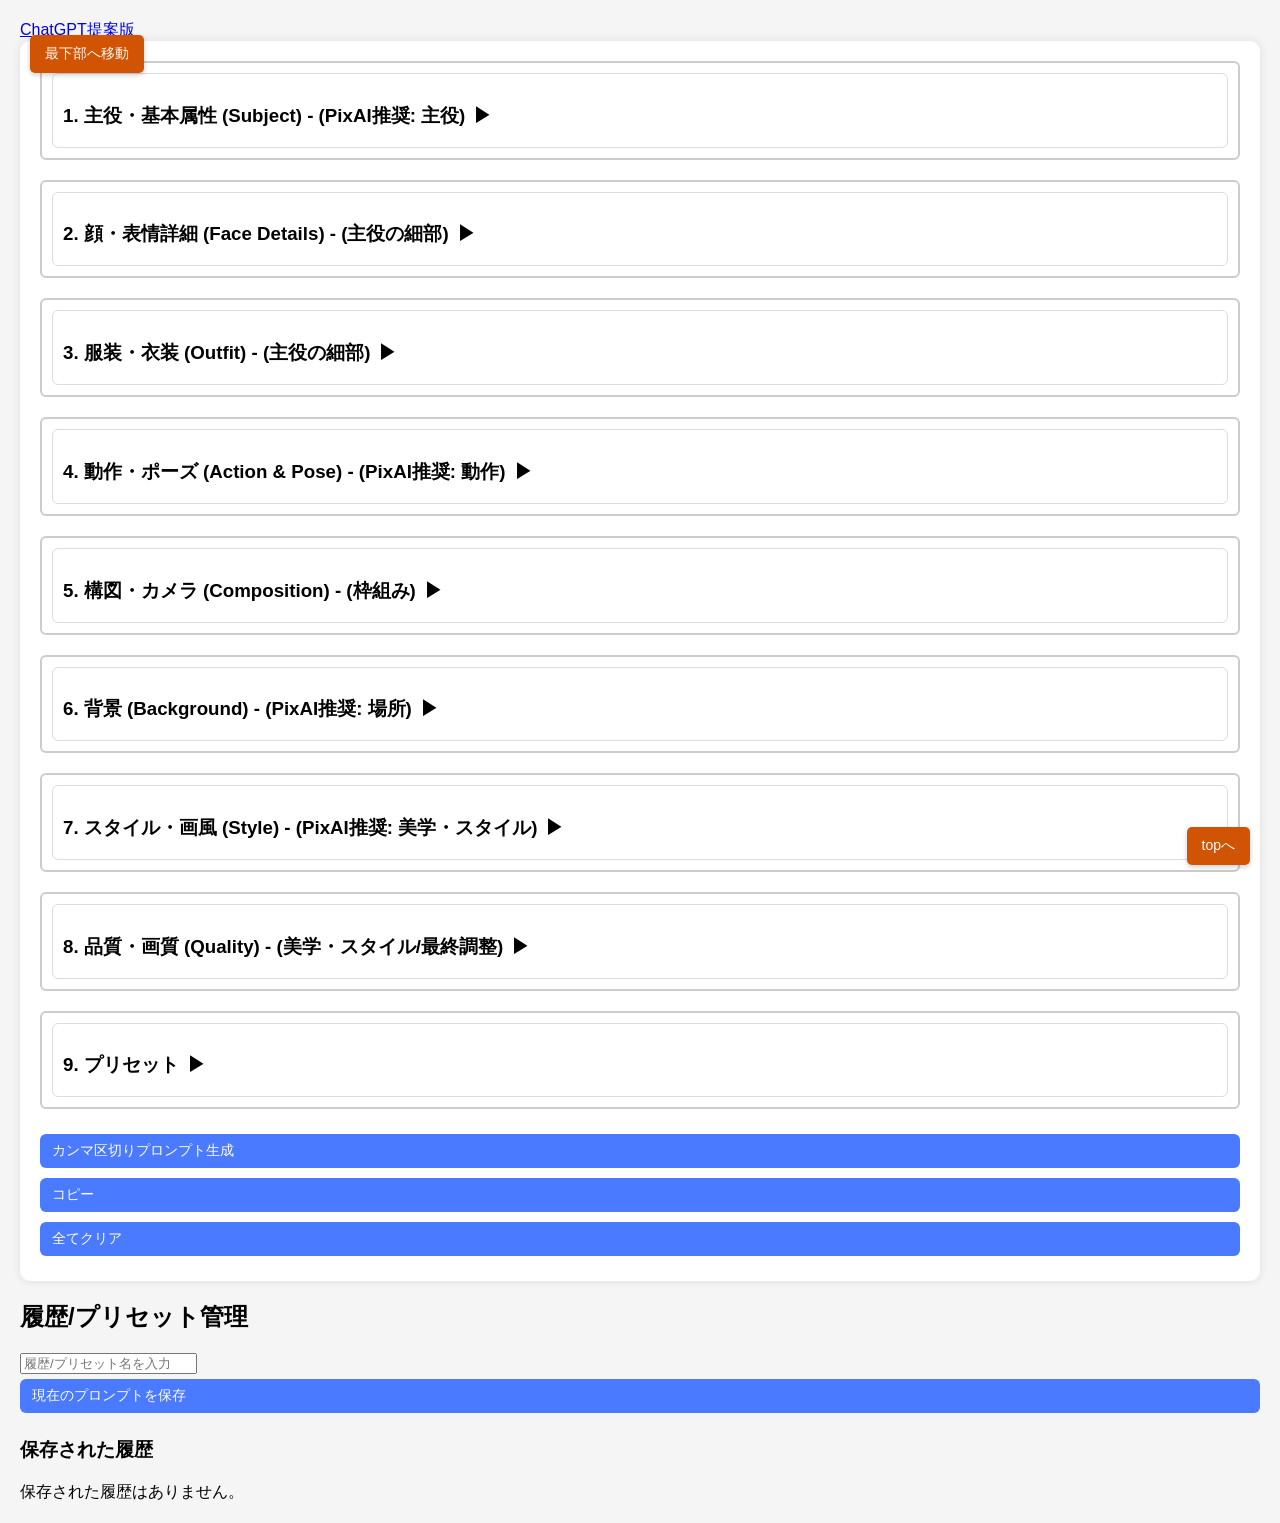
<file: index.html>
<!DOCTYPE html>
<html lang="ja">
  <head>
    <meta charset="UTF-8" />
    <meta name="viewport" content="width=device-width, initial-scale=1.0" />
    <title>PixAI Prompt Generator</title>
    <link rel="stylesheet" href="css/style.css" />
  </head>
  <body>
    <a href="./index.html">ChatGPT提案版</a>
    <button id="goToBottomBtn" class="go-to-bottom" title="最下部へ移動">
      最下部へ移動
    </button>
    <div class="container">
      <!-- JSONから自動生成されるサブグループ -->
      <div id="ui-root"></div>

      <!-- 操作ボタン -->
      <!-- プリセット保存・読み込み -->

      <button id="generate">カンマ区切りプロンプト生成</button>
      <button id="copy">コピー</button>
      <button id="clearAll">全てクリア</button>
      <div class="output" id="output"></div>
    </div>
    <!-- 履歴/プリセット管理セクション (preset.jsが依存する要素) -->
    <div>
      <h2>履歴/プリセット管理</h2>

      <!-- プリセット保存 -->
      <div>
        <!-- ID: presetName (必須) -->
        <input
          type="text"
          id="presetName"
          placeholder="履歴/プリセット名を入力"
        />
        <!-- ID: savePresetBtn (必須) -->
        <button id="savePresetBtn">現在のプロンプトを保存</button>
      </div>

      <!-- 履歴リスト -->
      <h3>保存された履歴</h3>
      <!-- ID: historyListContainer (必須) -->
      <div id="historyListContainer">
        <!-- 履歴アイテムはJSによってここにレンダリングされます -->
        <p>読み込み中...</p>
      </div>
    </div>
    <button id="backToTopBtn" class="back-to-top" title="トップへ戻る">
      topへ
    </button>
    <p></p>
    <script type="module" src="js/script_hookup.js"></script>
    <script type="module" src="js/back_to_top.js"></script>
    <script type="module" src="js/go_to_bottom.js"></script>
  </body>
</html>
</file>
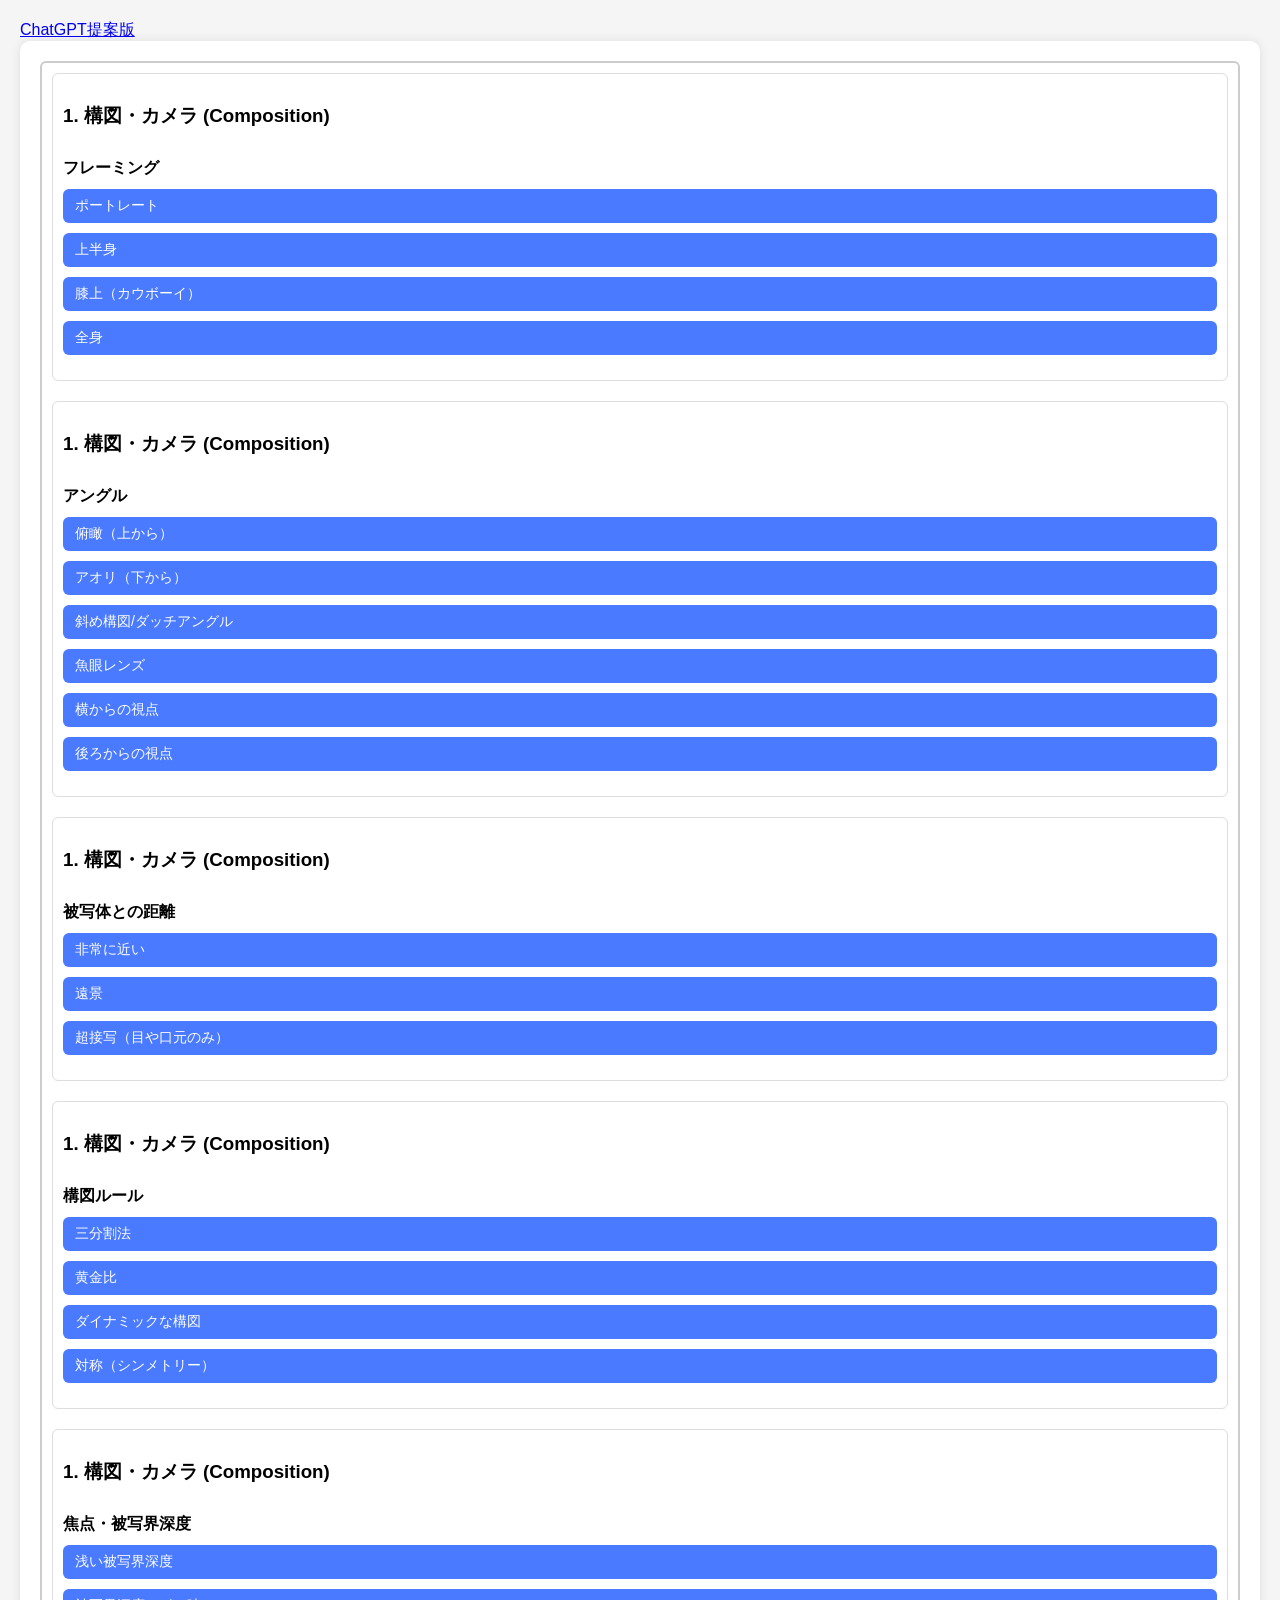
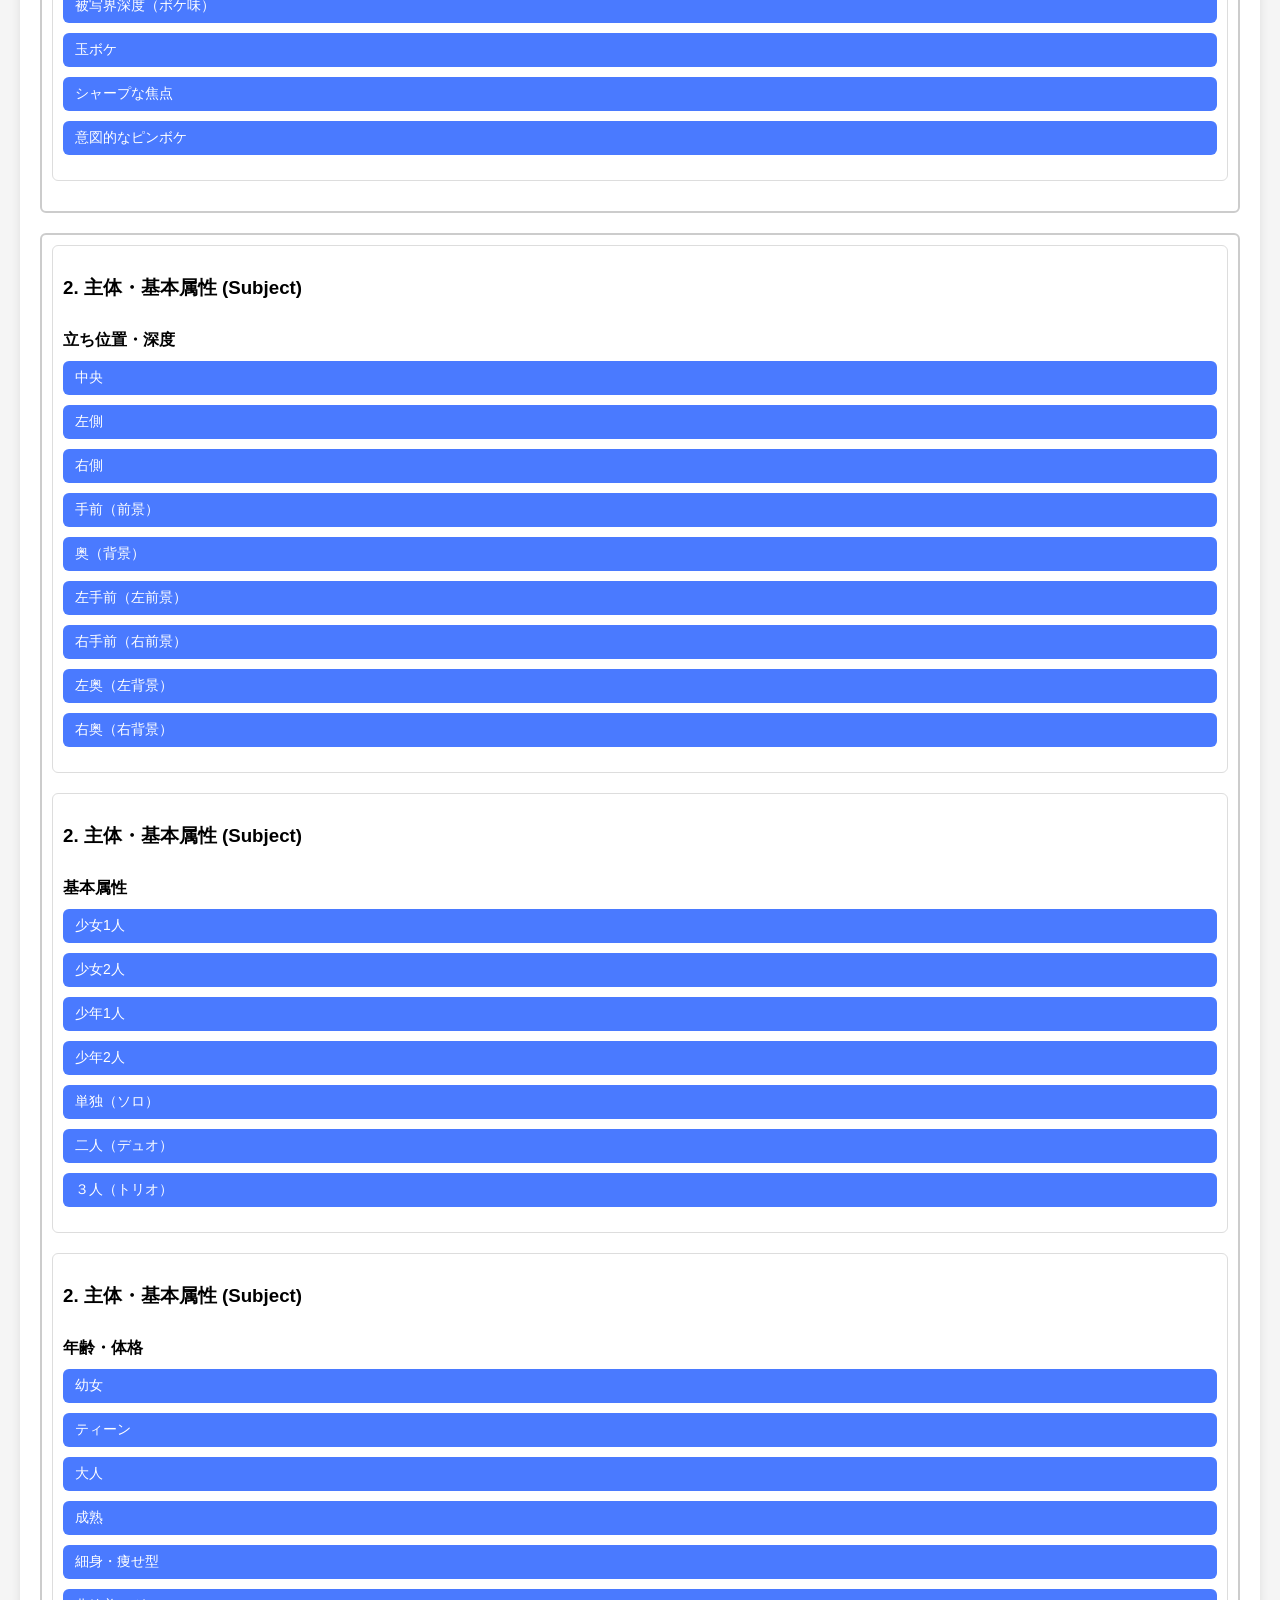
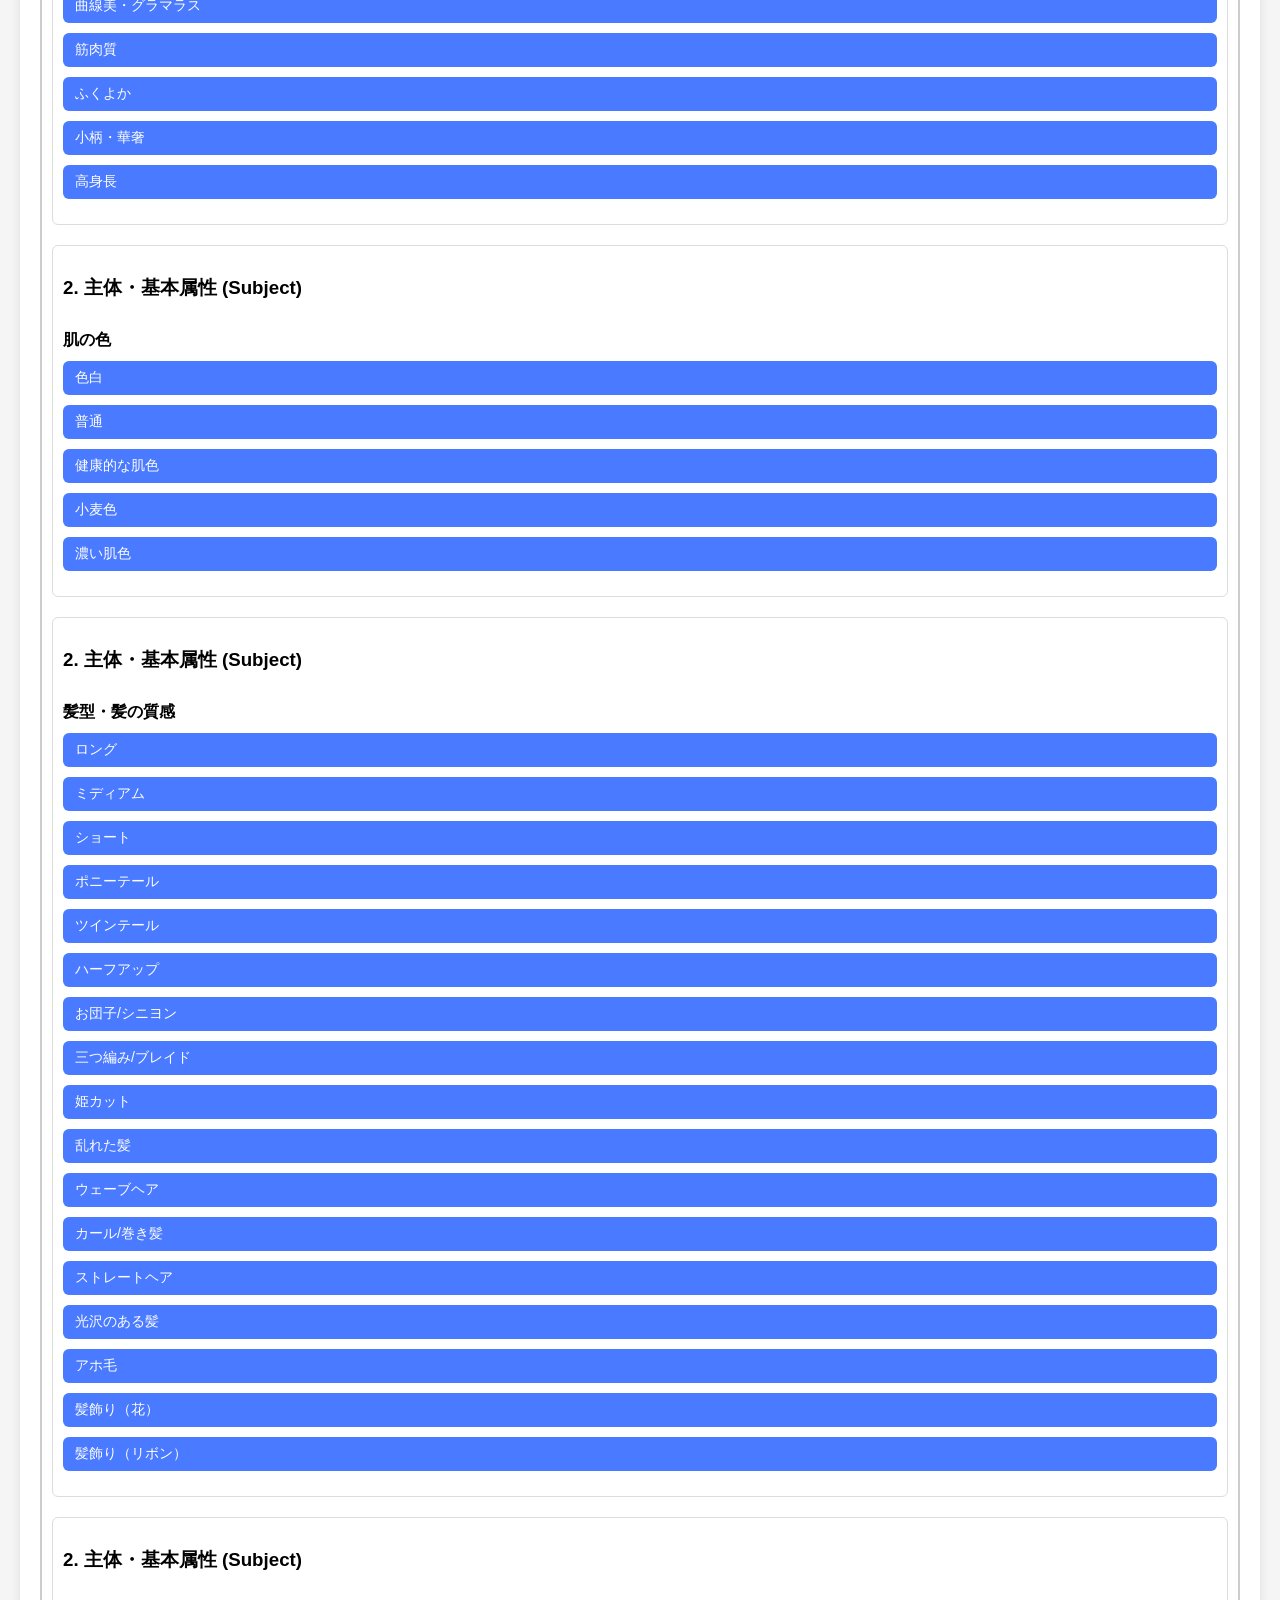
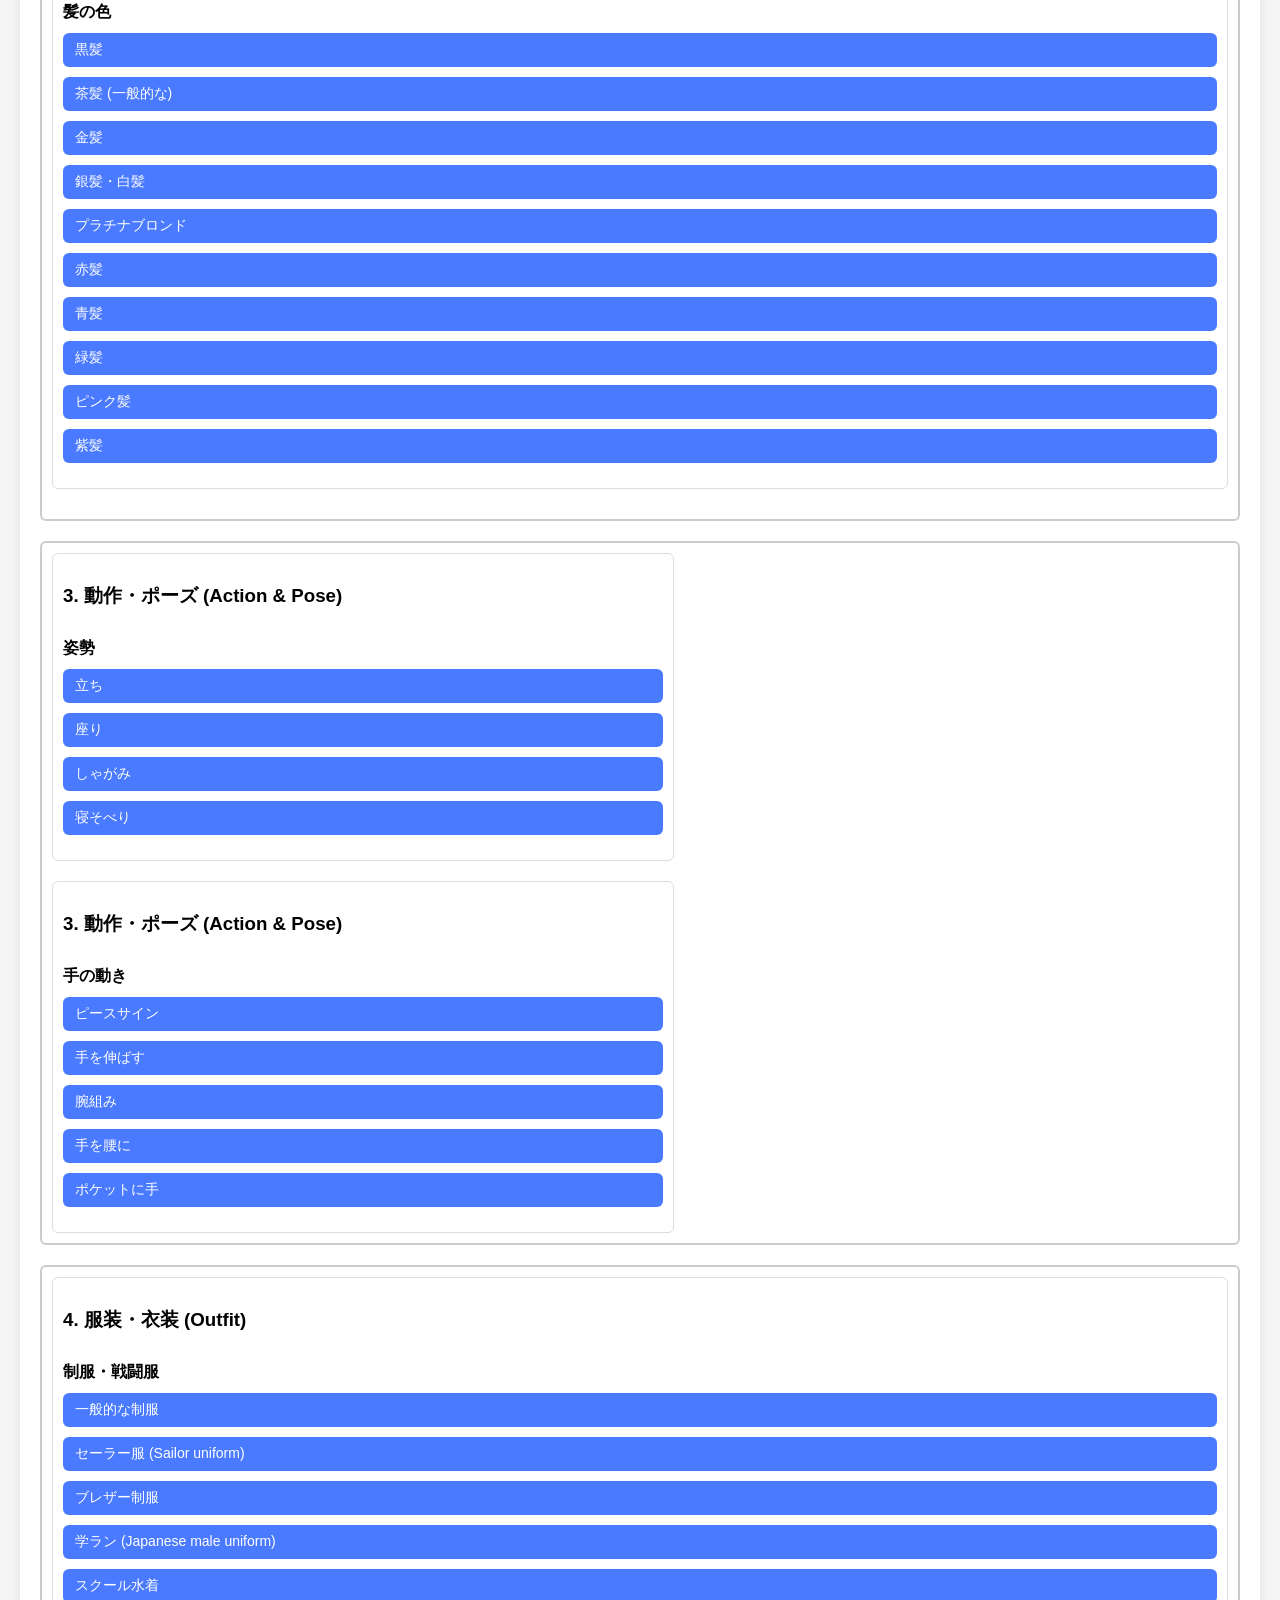
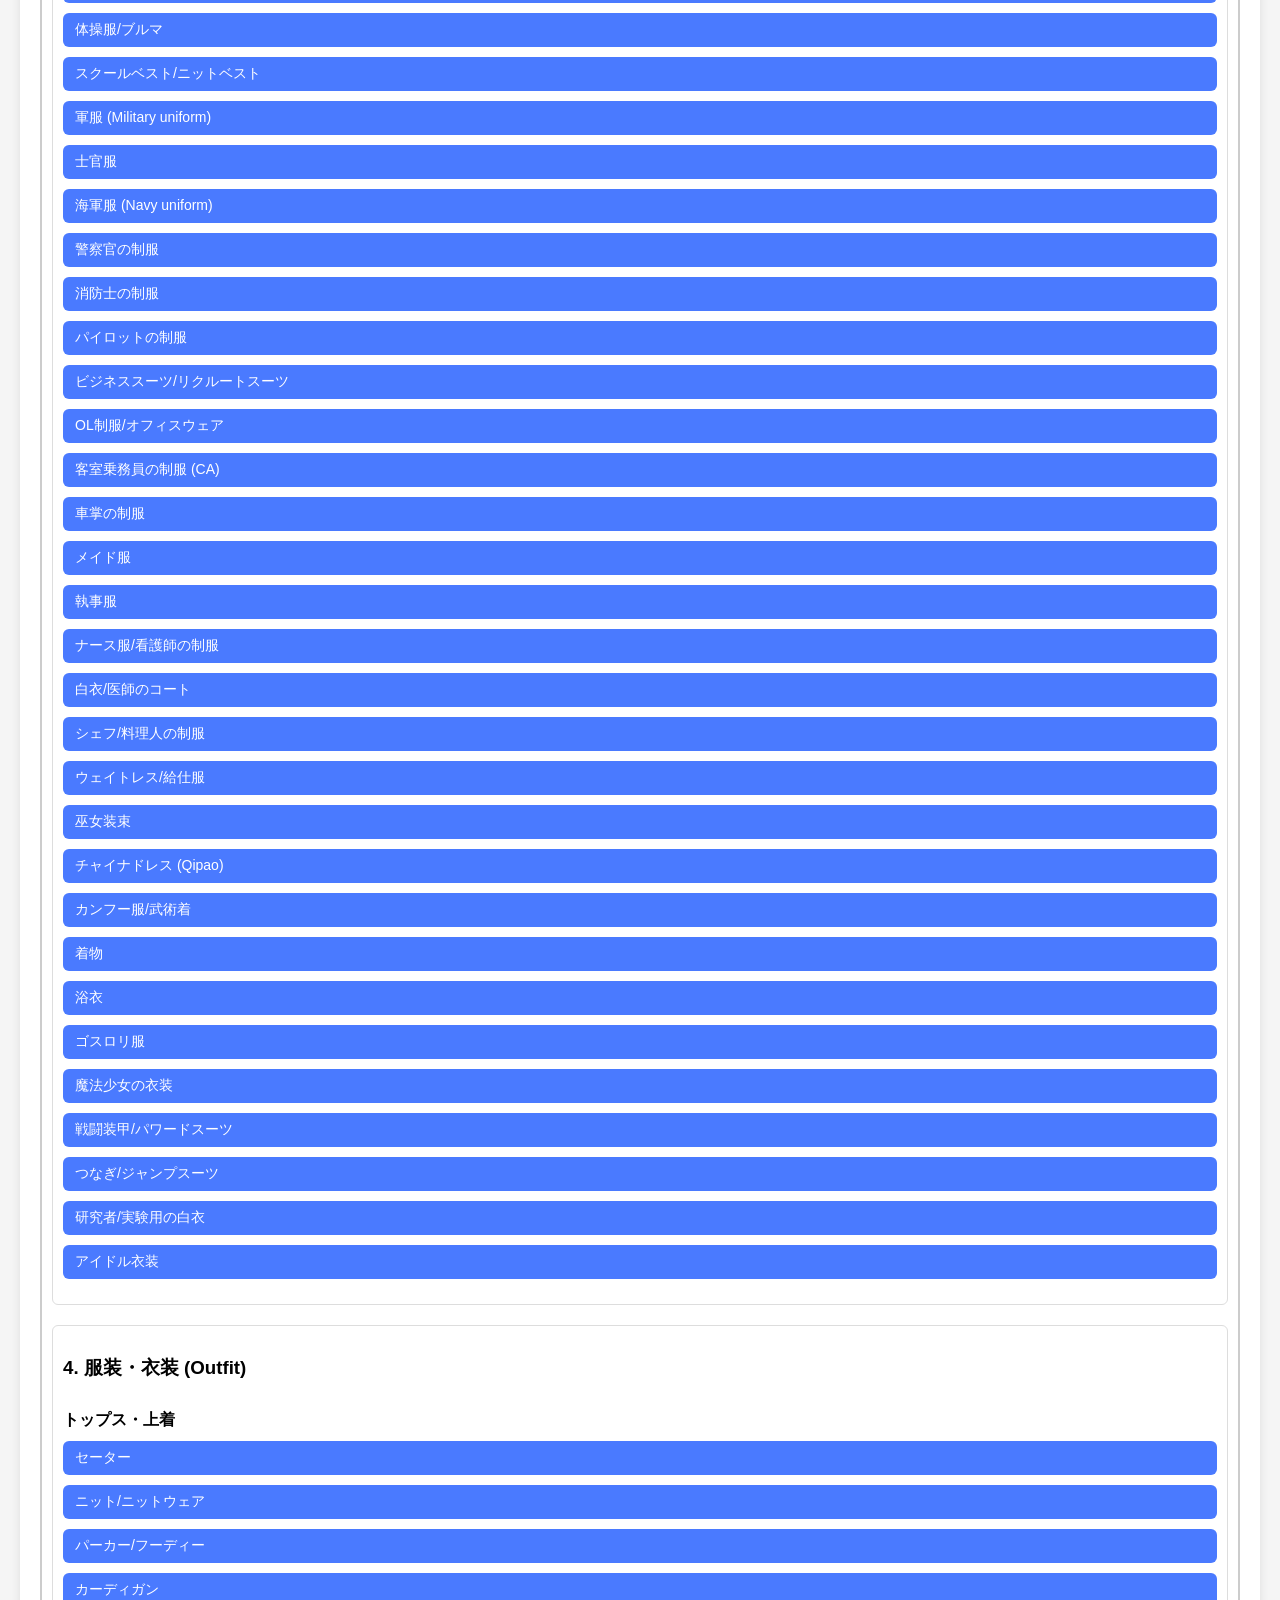
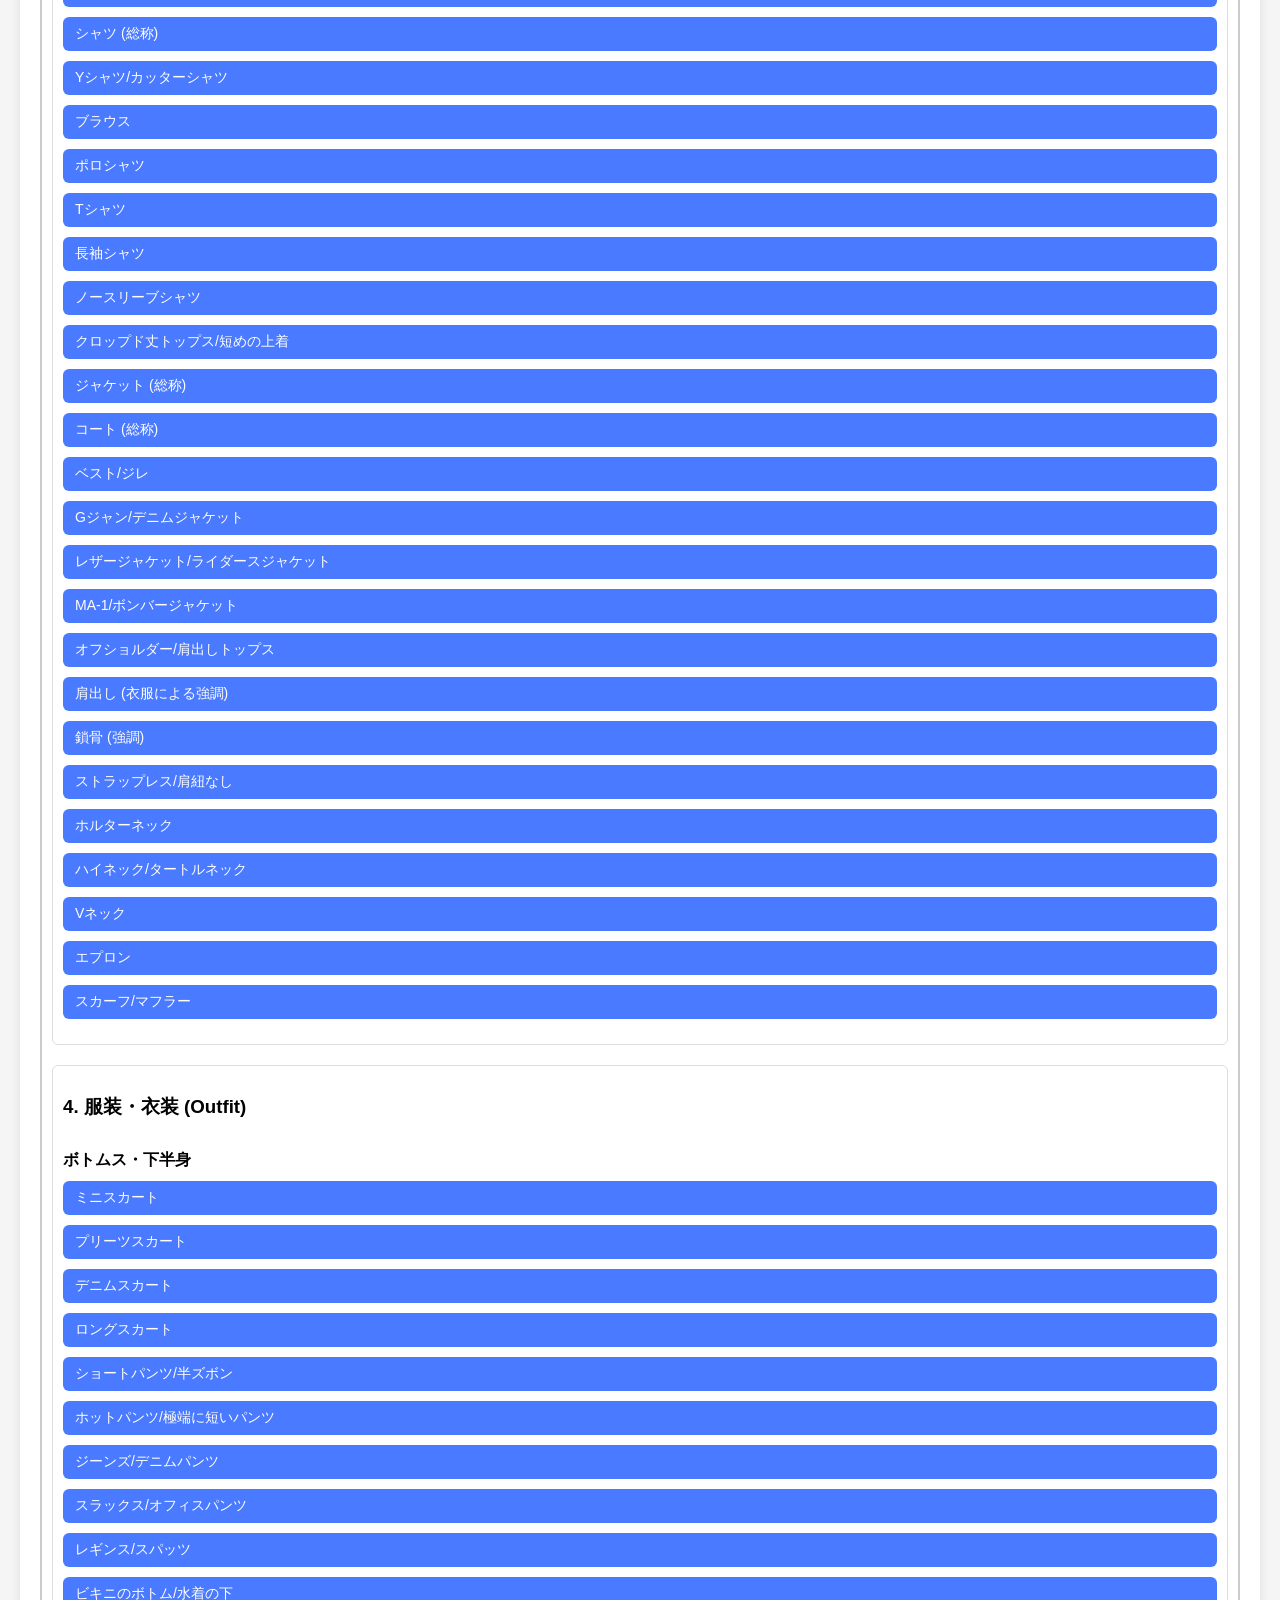
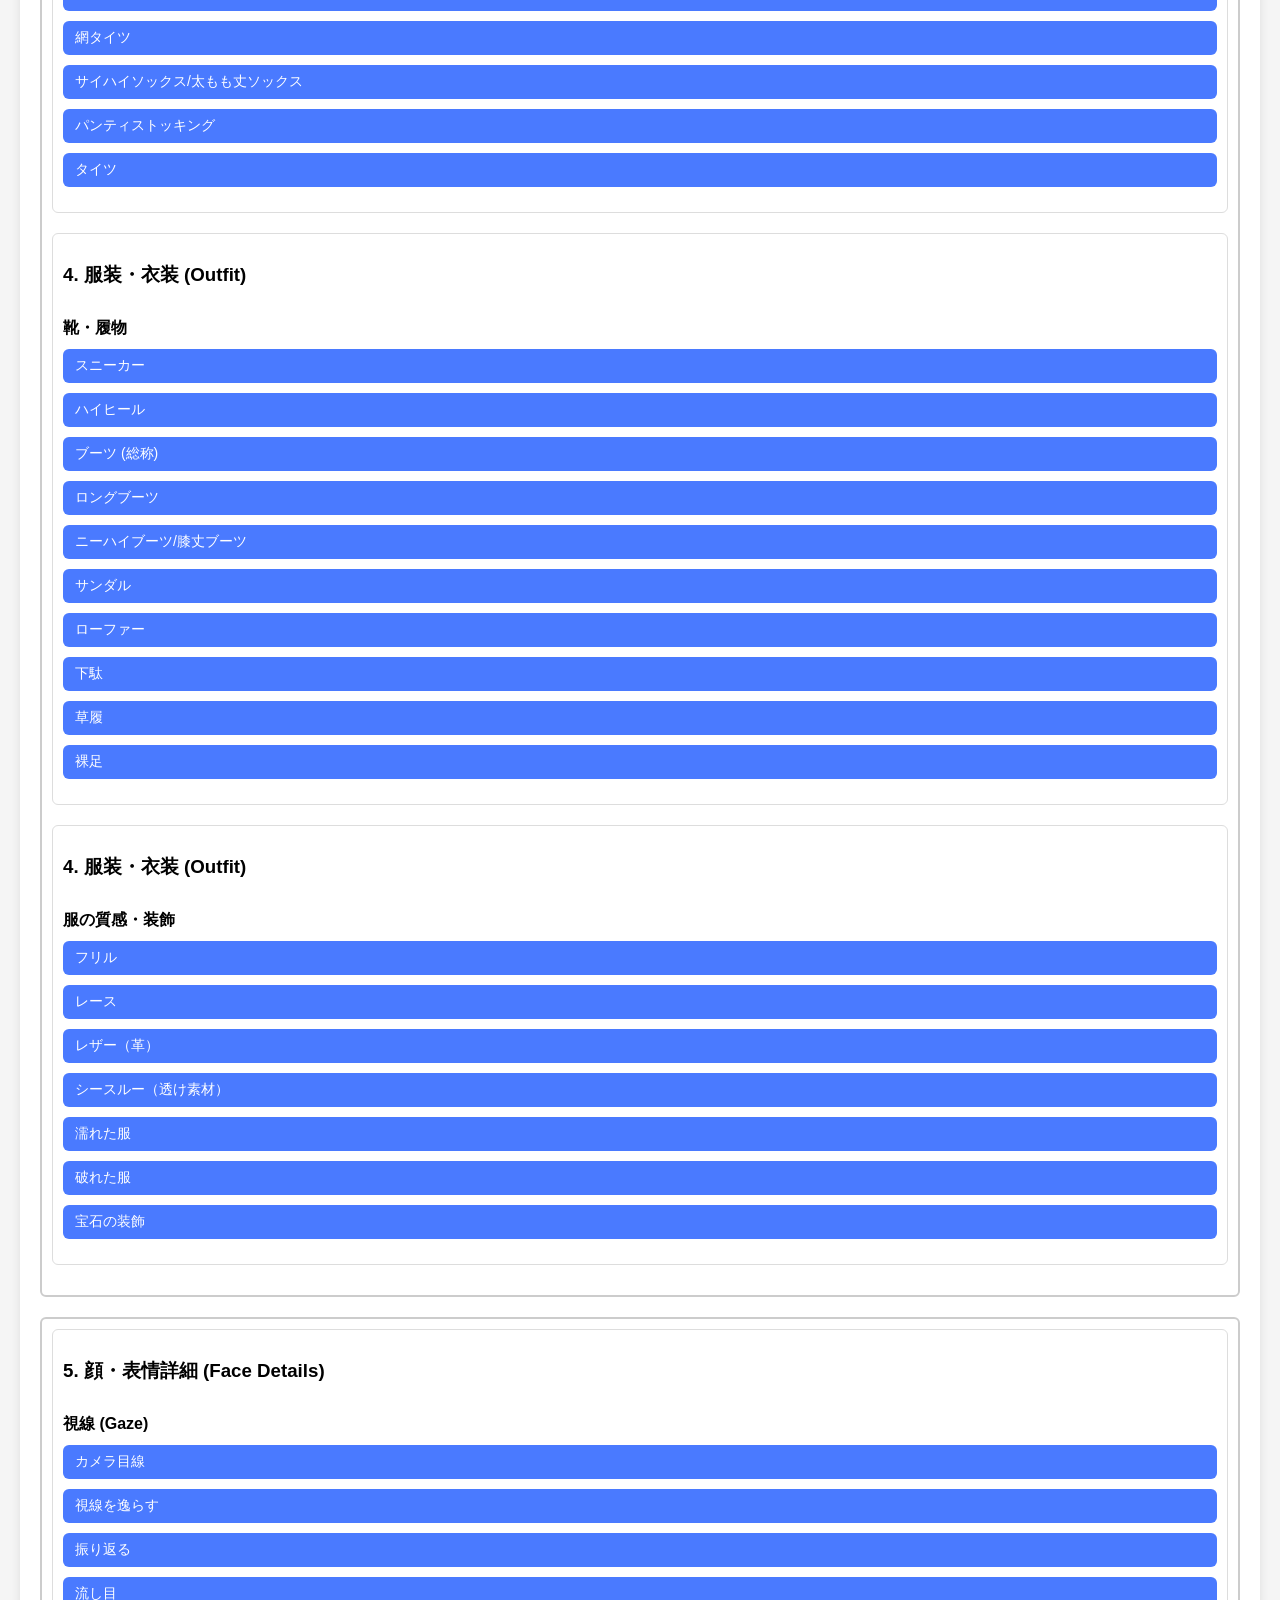
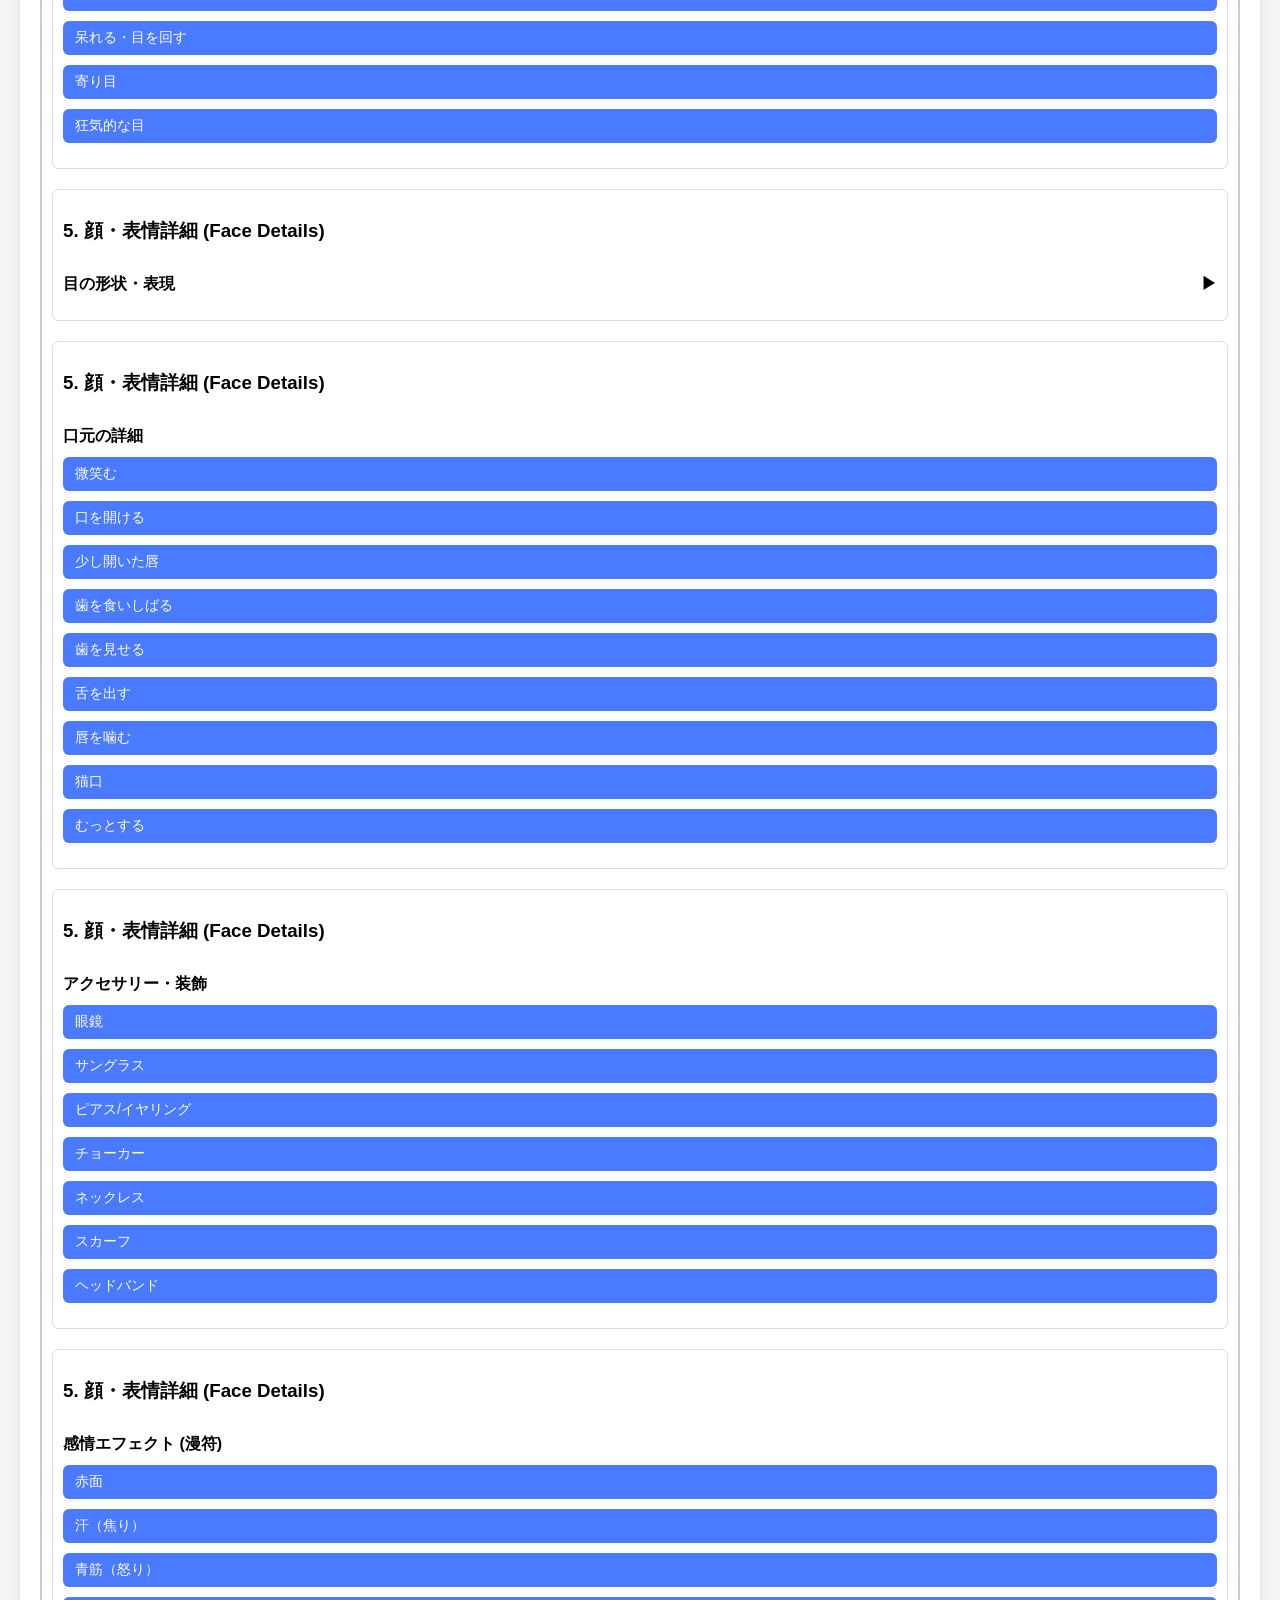
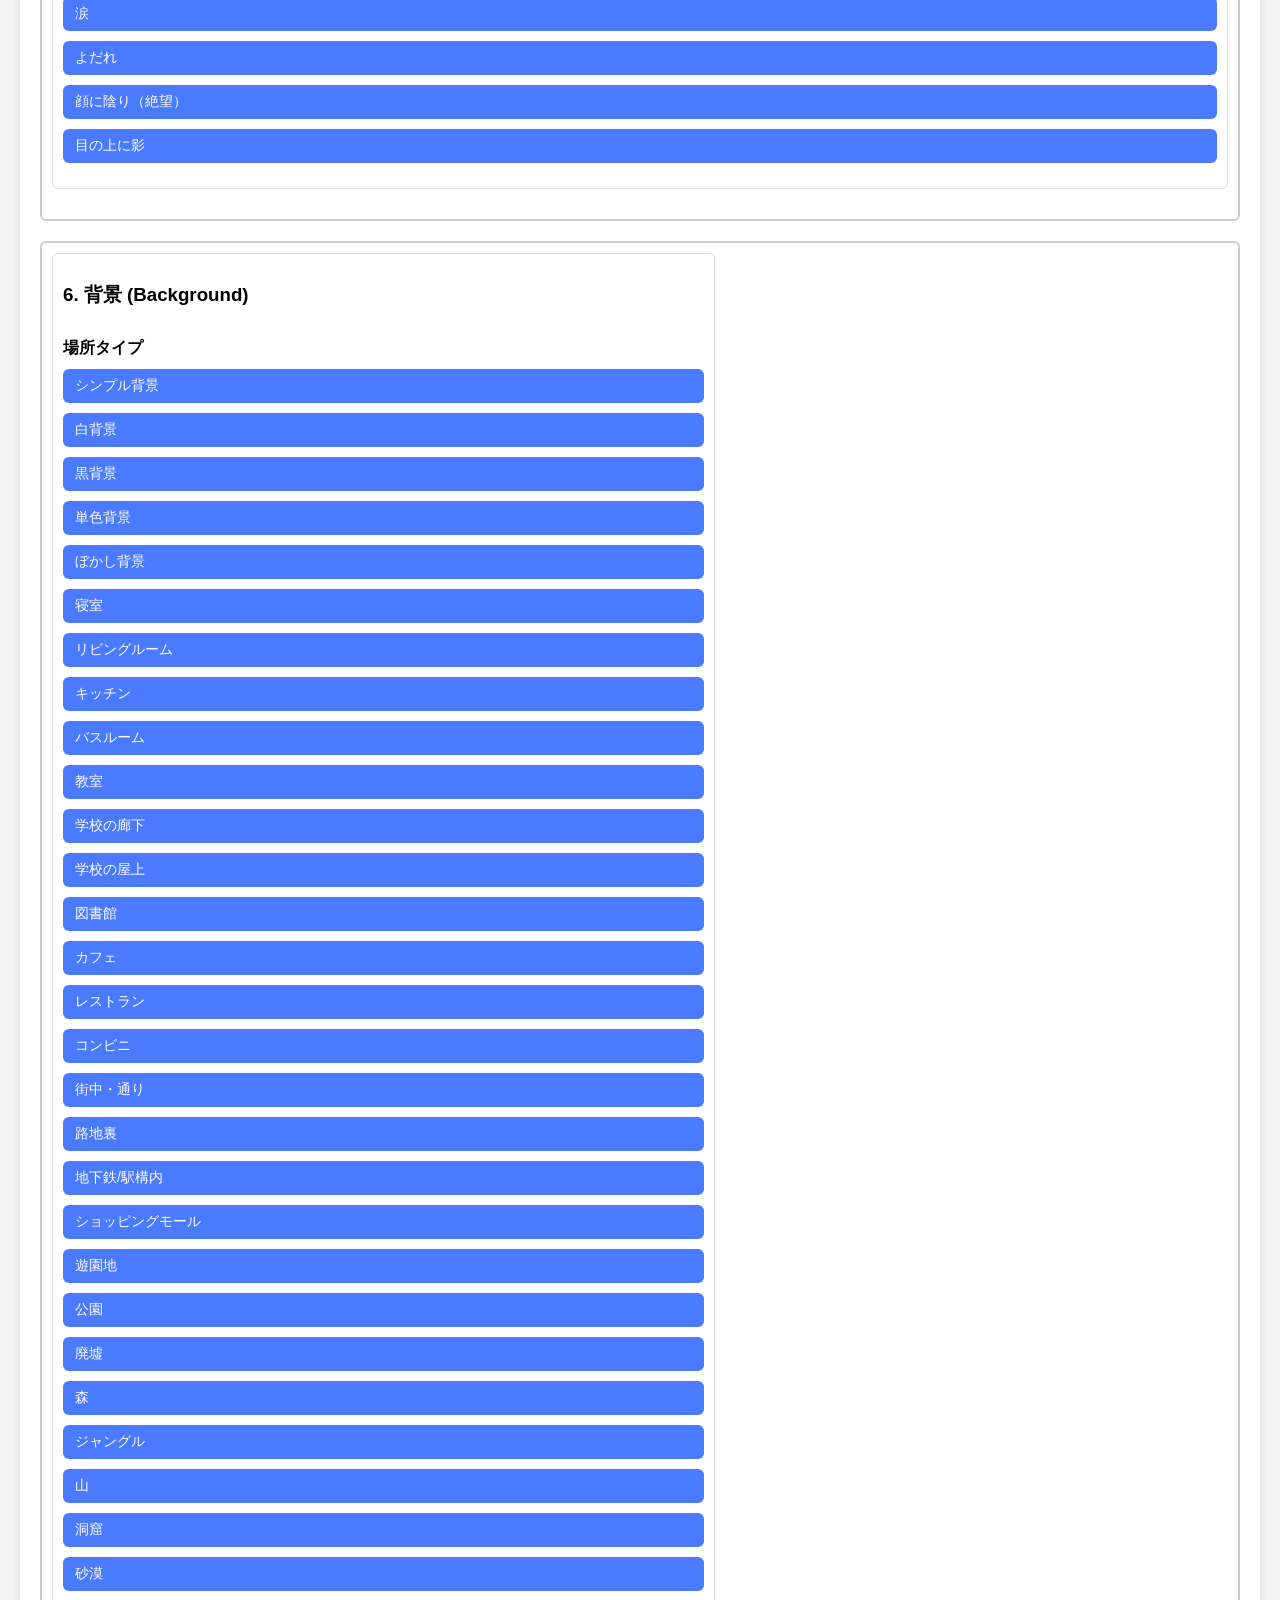
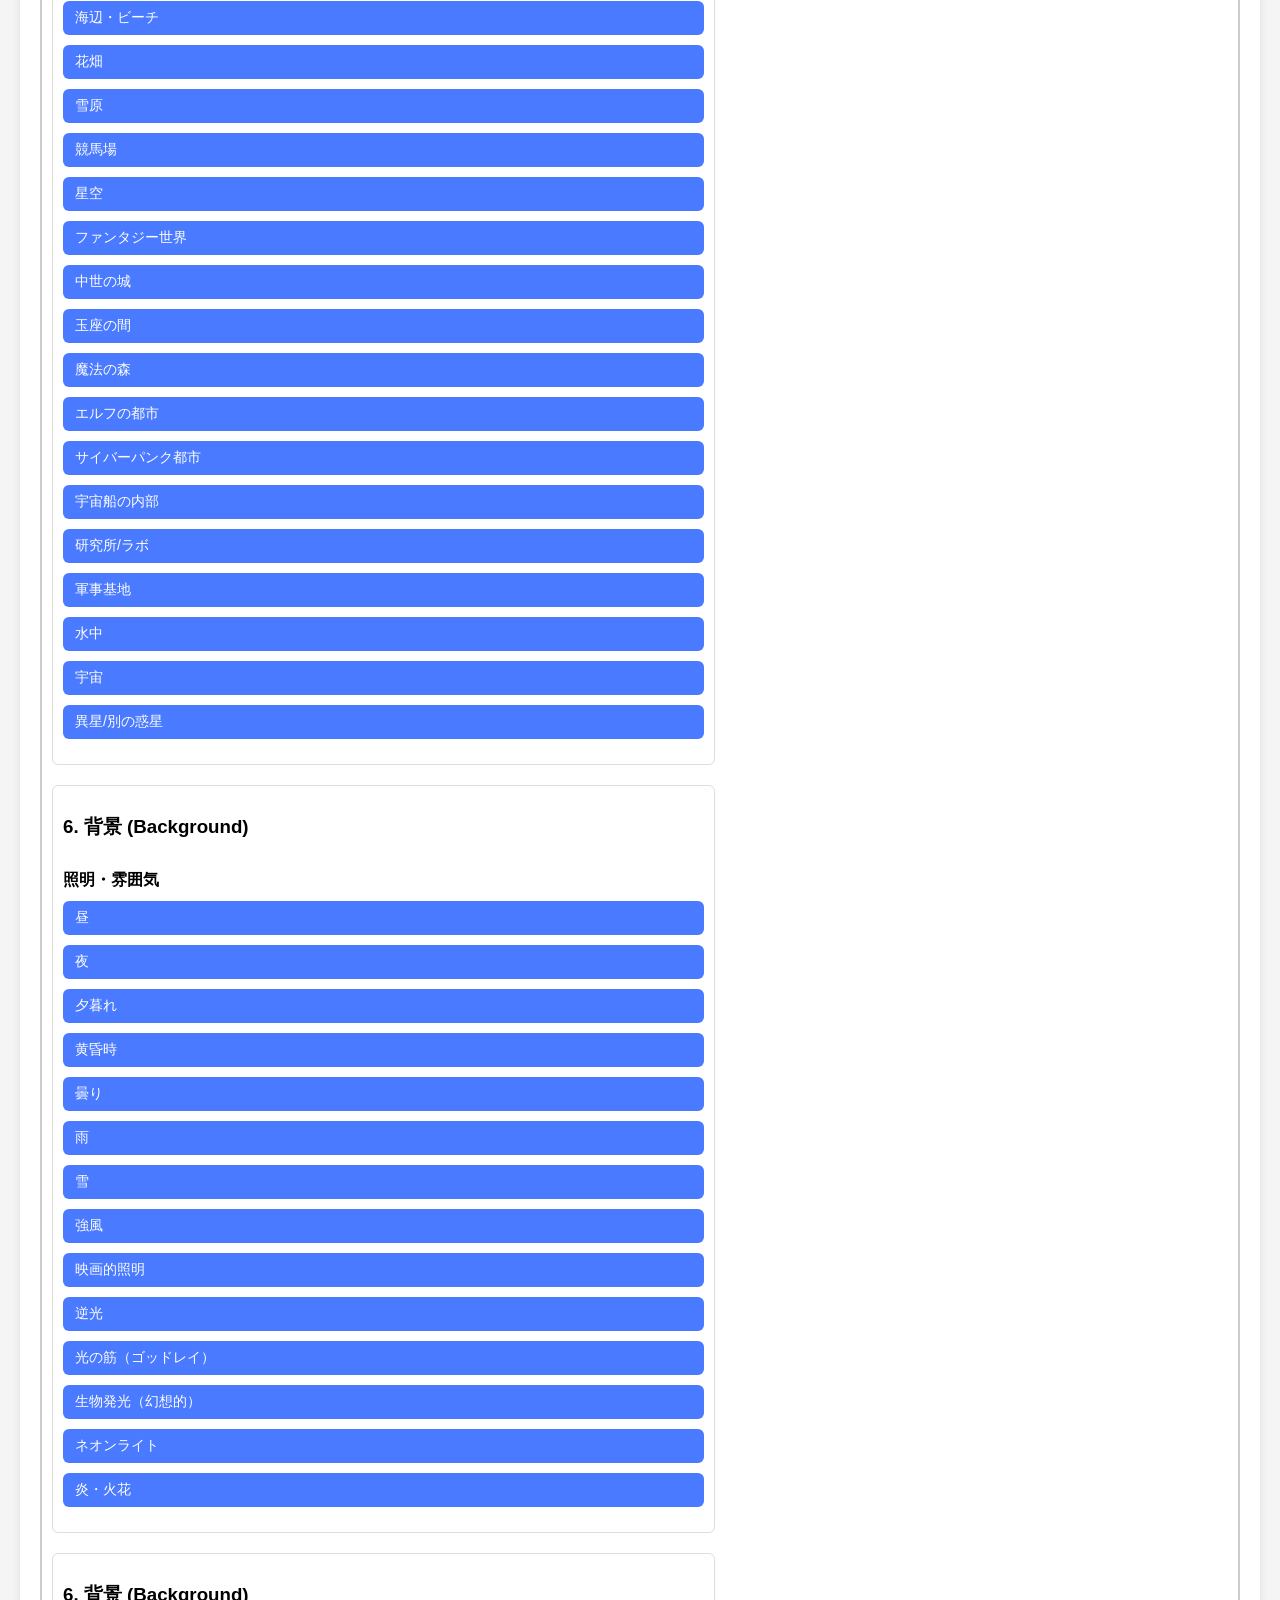
<file: gemini.html>
<!DOCTYPE html>
<html lang="ja">
  <head>
    <meta charset="UTF-8" />
    <meta name="viewport" content="width=device-width, initial-scale=1.0" />
    <title>PixAI Prompt Generator</title>
    <link rel="stylesheet" href="css/style.css" />
  </head>
  <body>
    <a href="./index.html">ChatGPT提案版</a>
    <div class="container">
      <!-- JSONから自動生成されるサブグループ -->
      <div id="ui-root"></div>

      <!-- 操作ボタン -->
      <!-- プリセット保存・読み込み -->

      <div class="preset-output" id="presetOutput"></div>
      <button id="generate">カンマ区切りプロンプト生成</button>
      <button id="generateLabel">Generate with Labels</button>
      <button id="generateEnglish">英文プロンプト生成</button>
      <button id="clearAll">全てクリア</button>
      <button id="copy">コピー</button>
      <div class="output" id="output"></div>
      <!-- プリセット読み込み結果表示用 -->
      <button id="savePreset">プリセット保存</button>
      <button id="loadPreset">プリセット読み込み</button>
    </div>

    <script type="module" src="js/script_gemini.js"></script>
  </body>
</html>
</file>
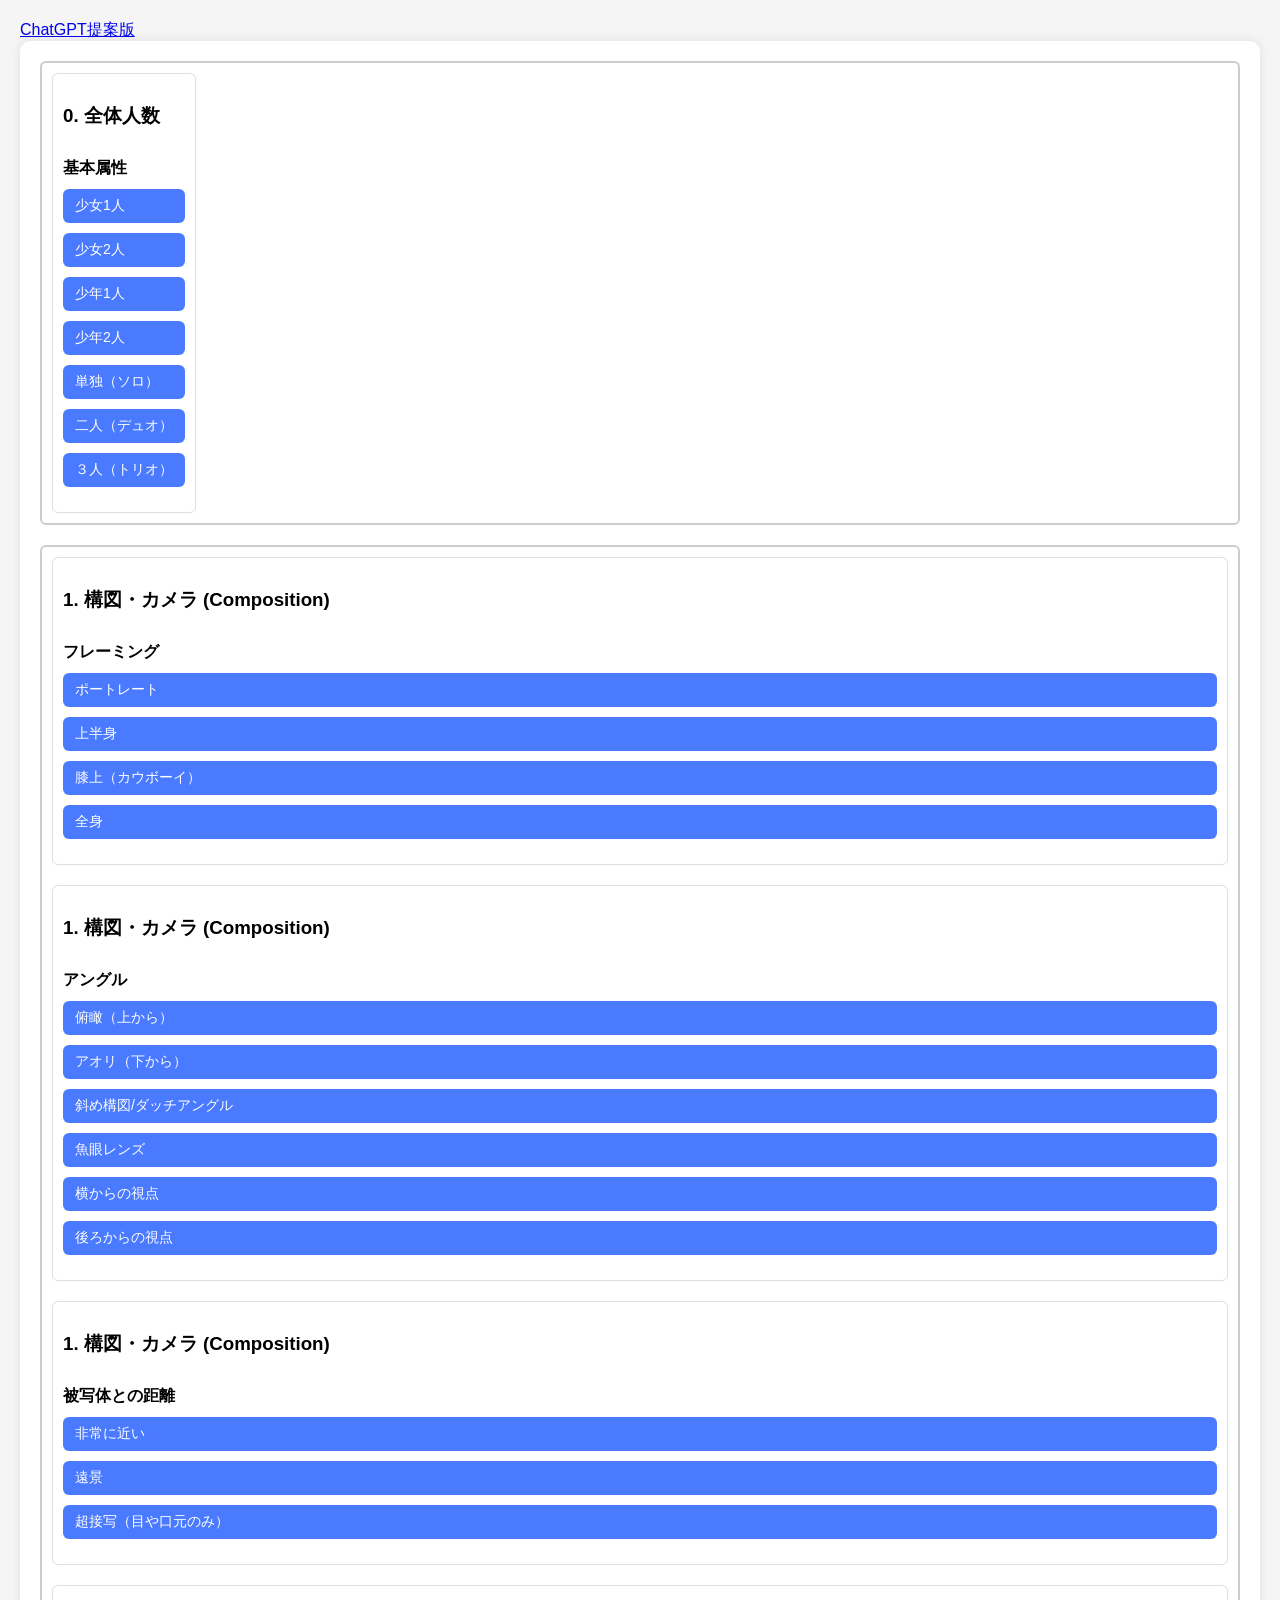
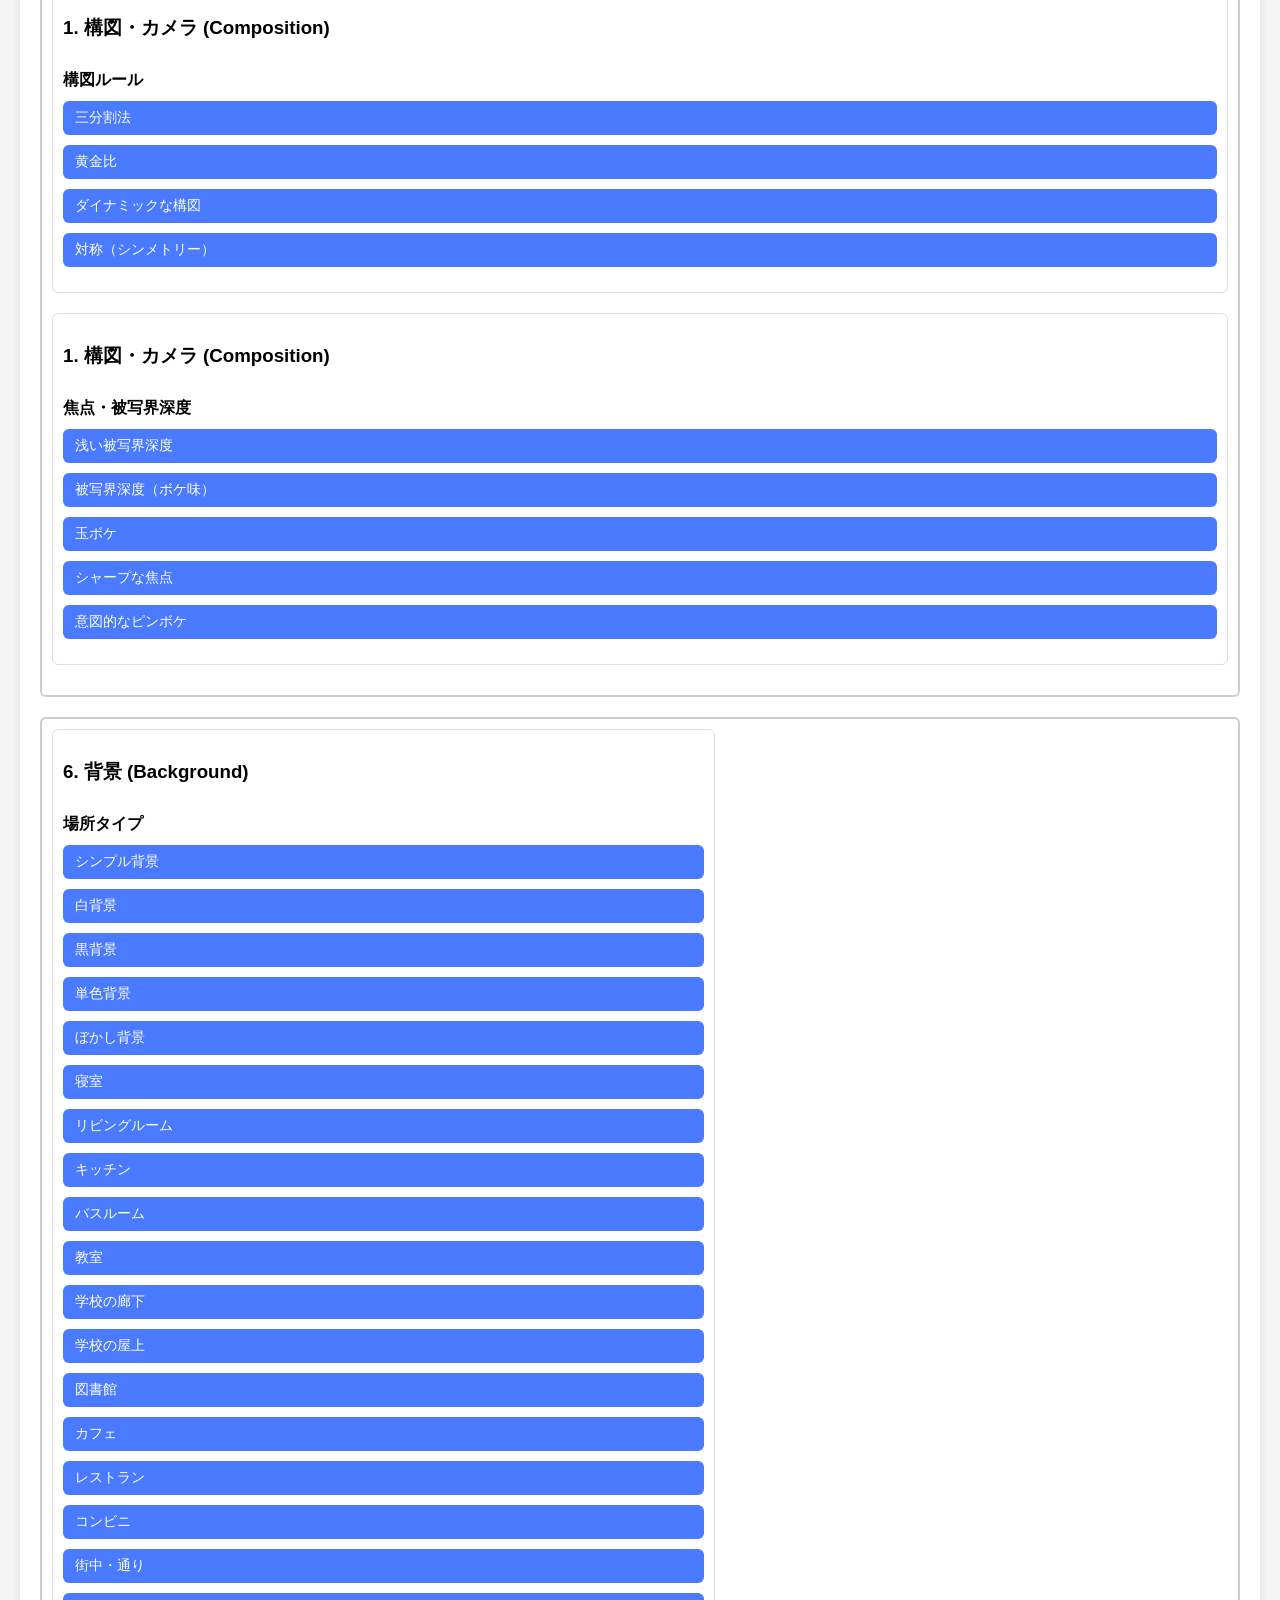
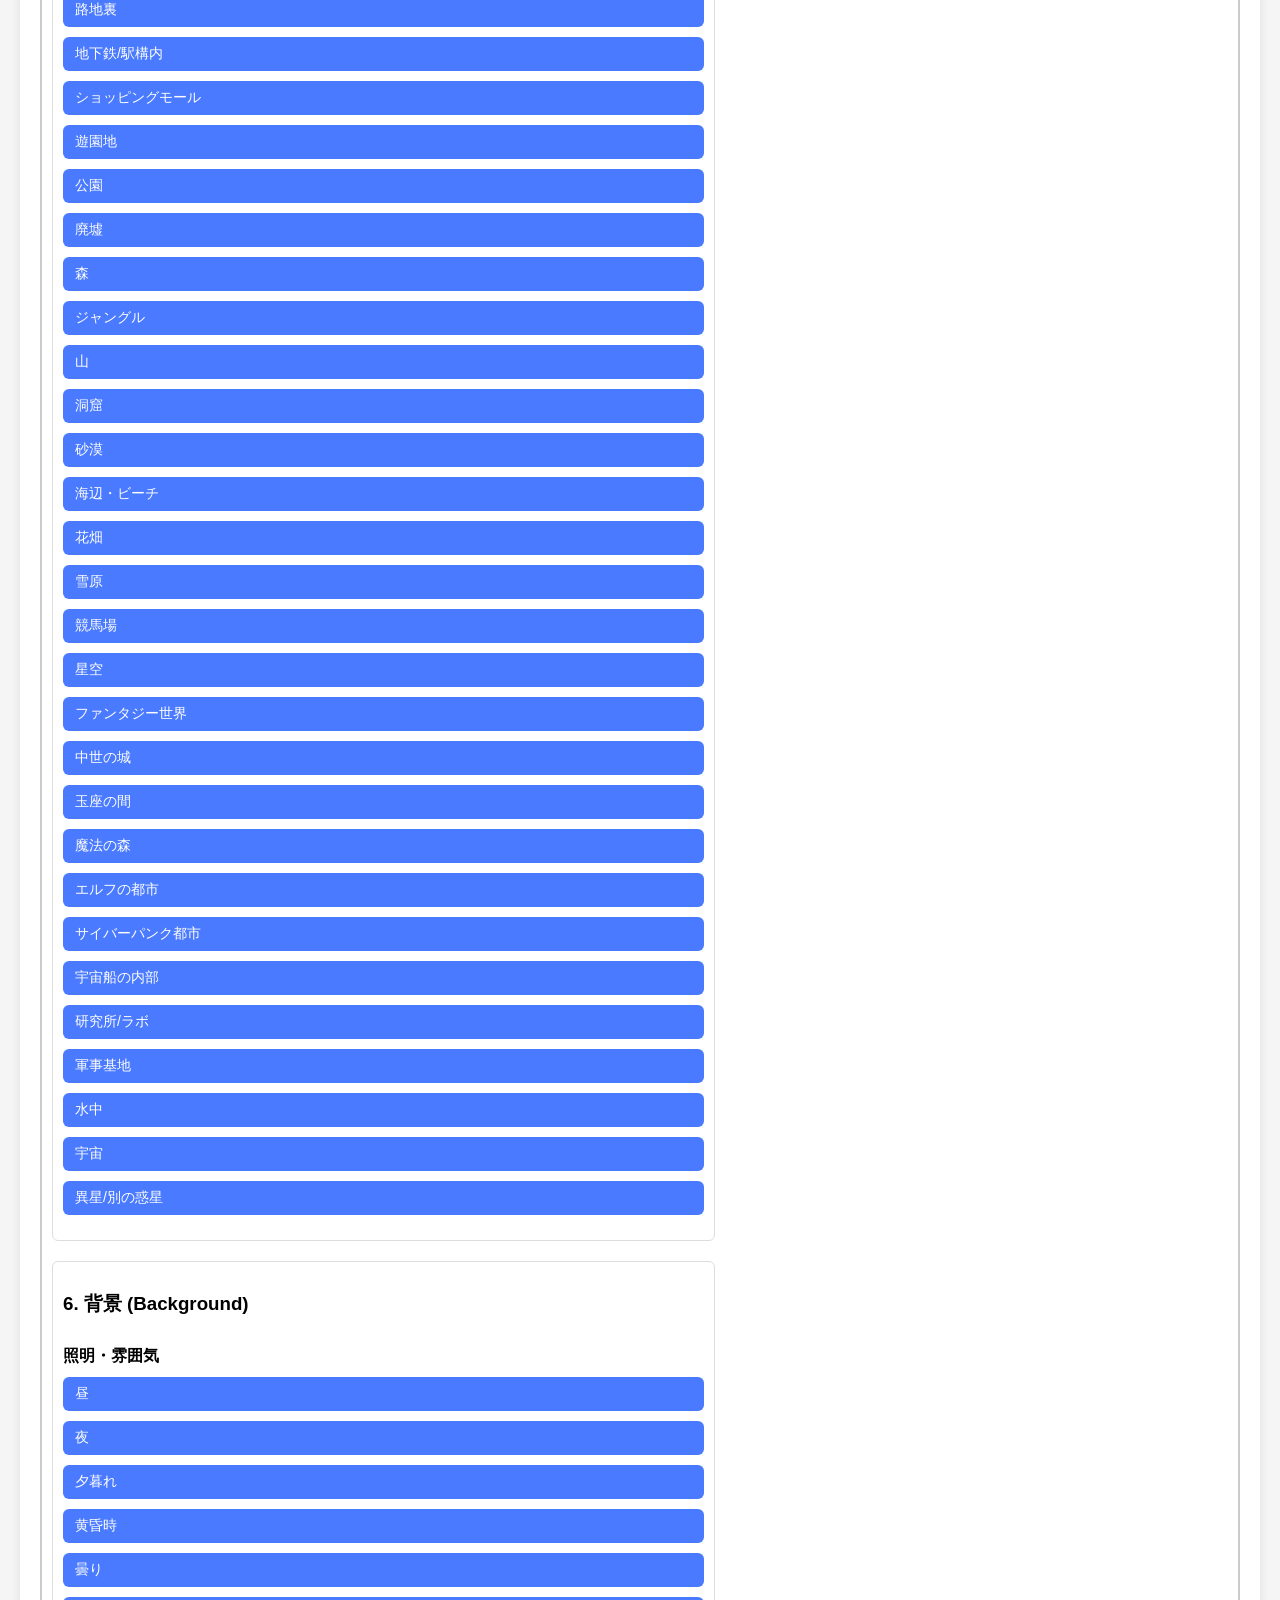
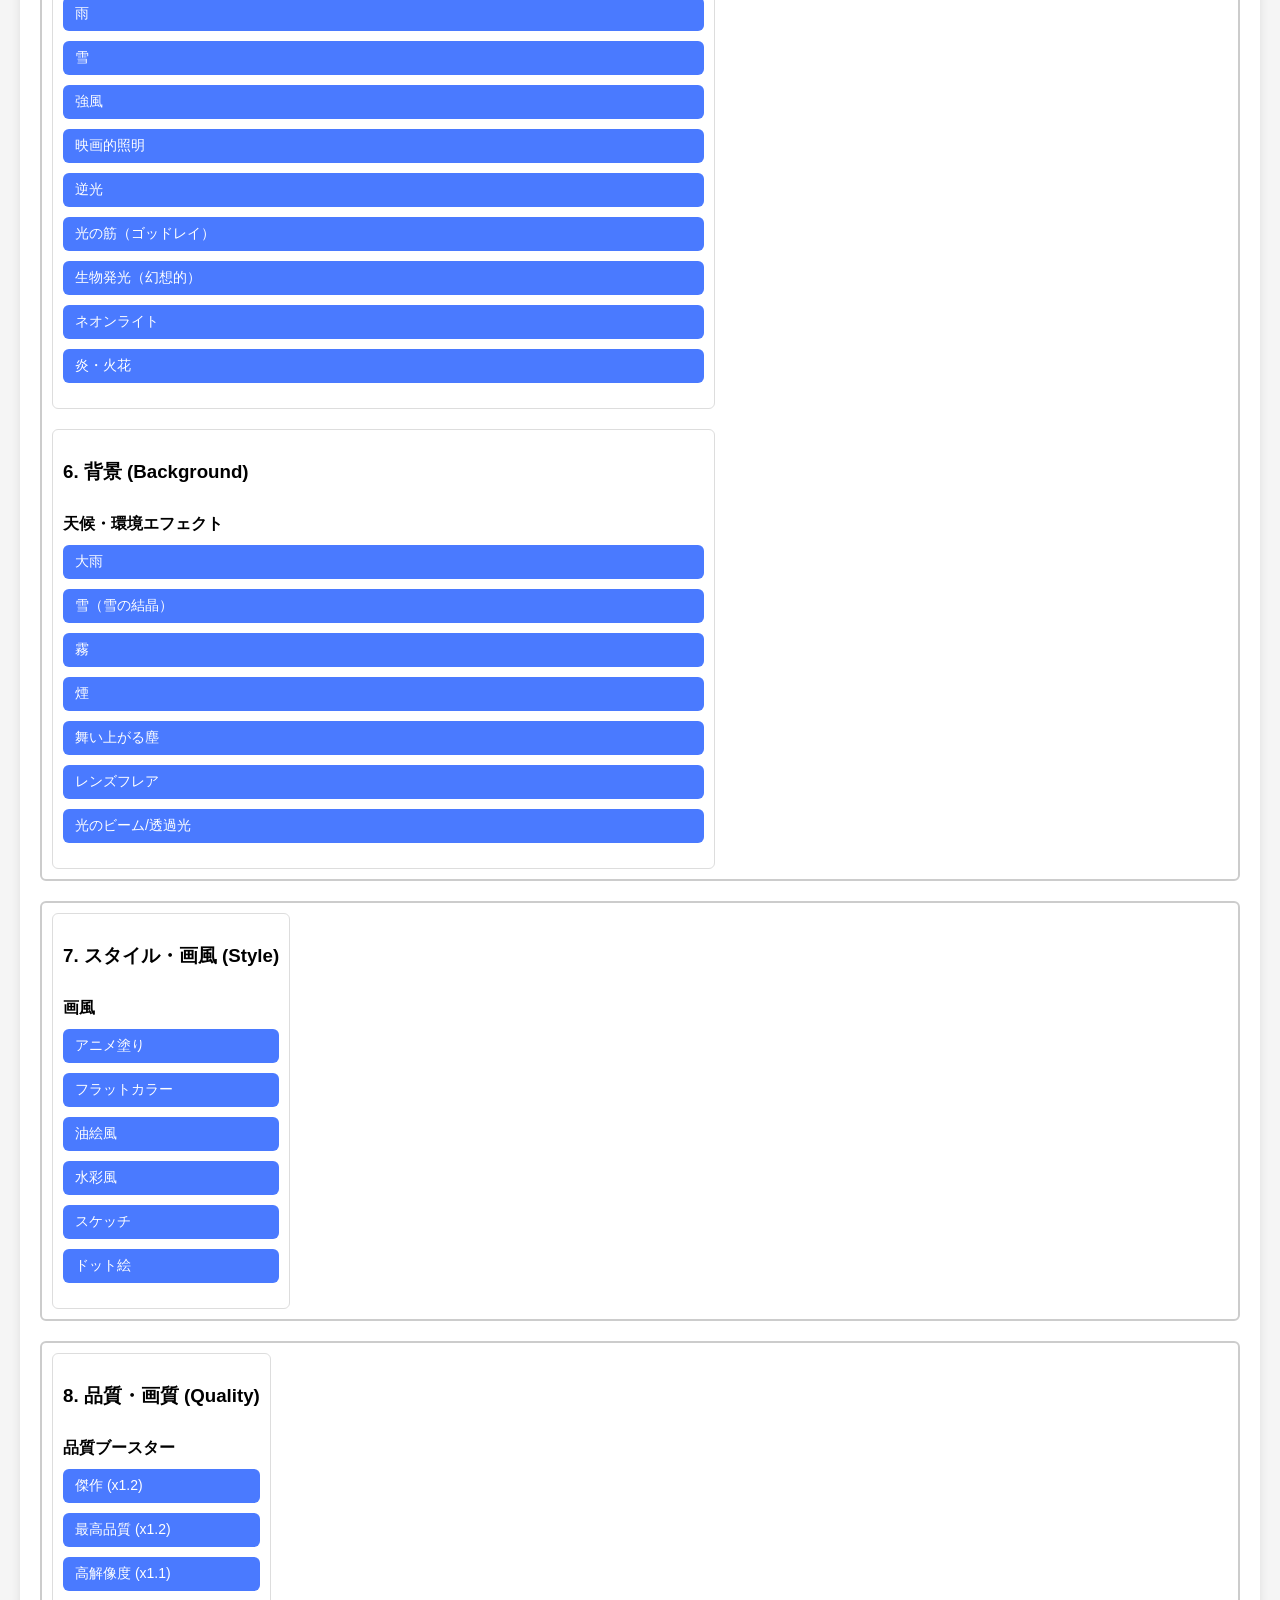
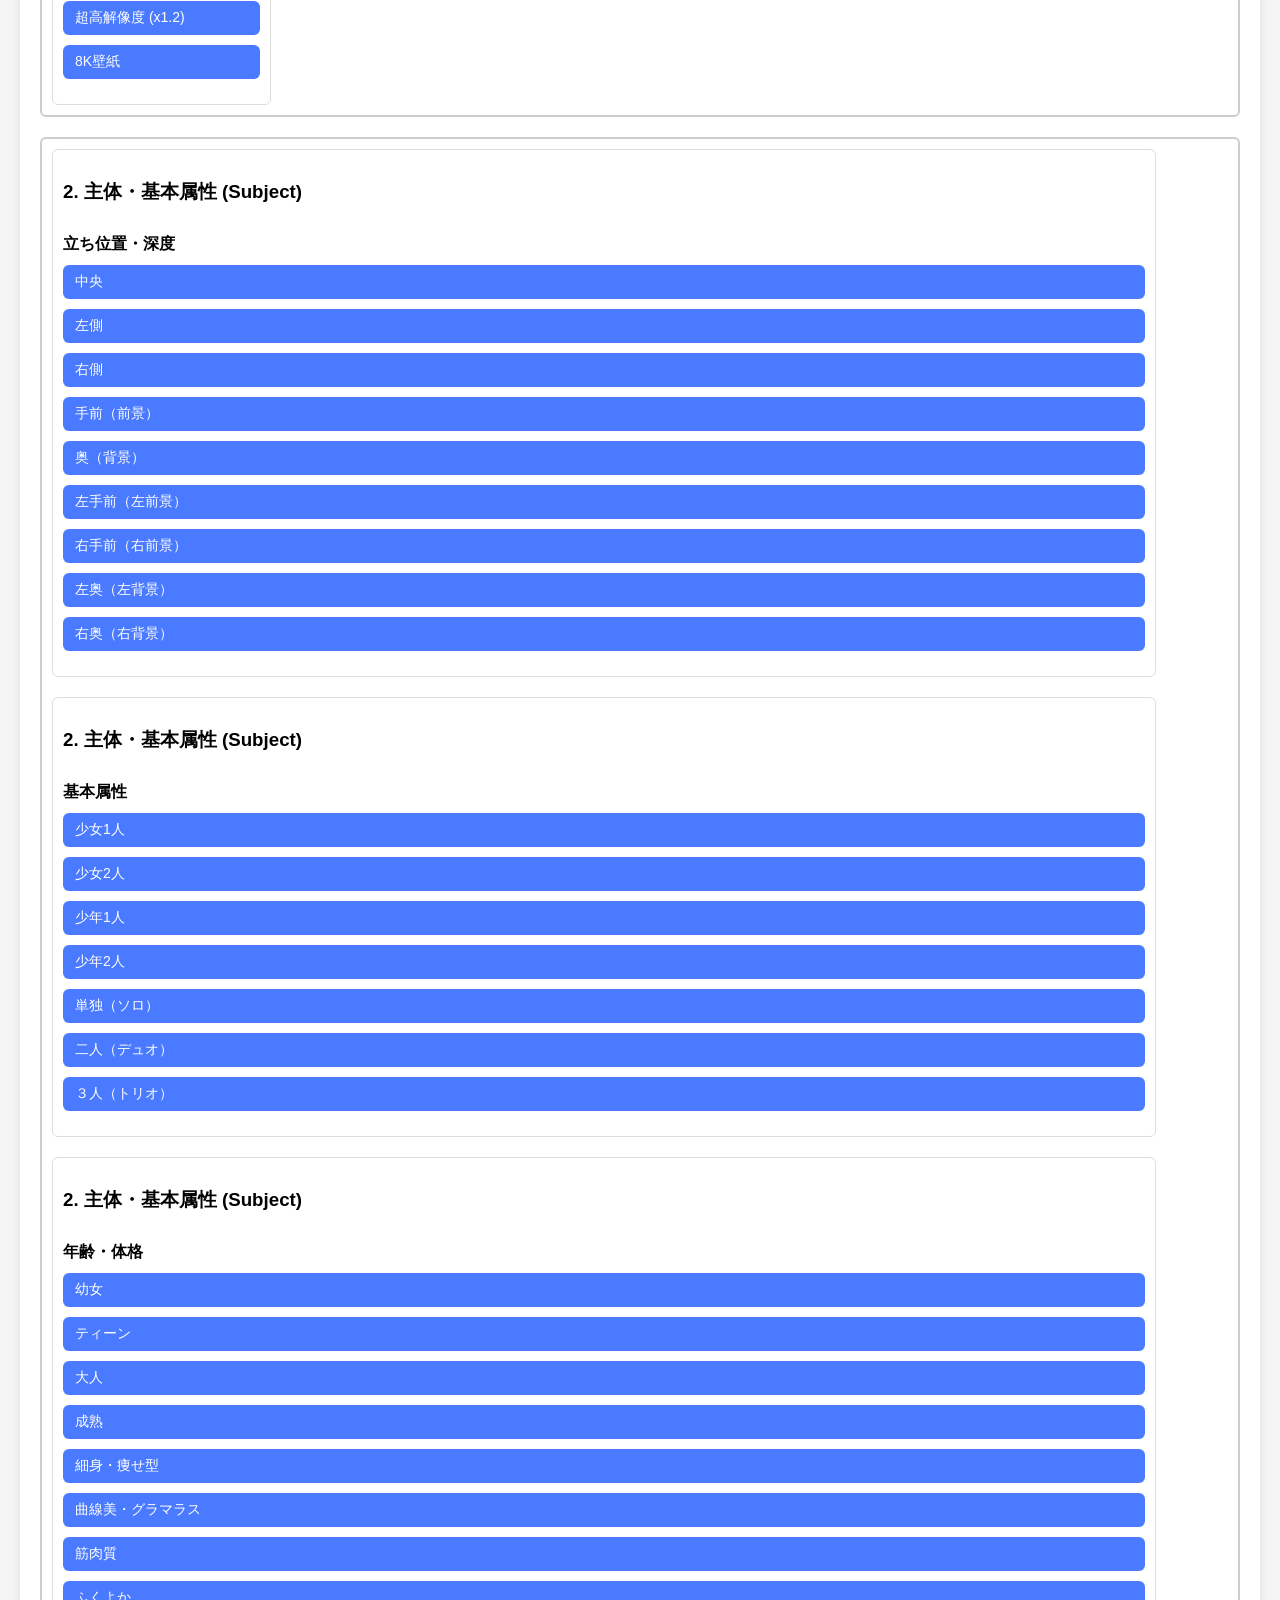
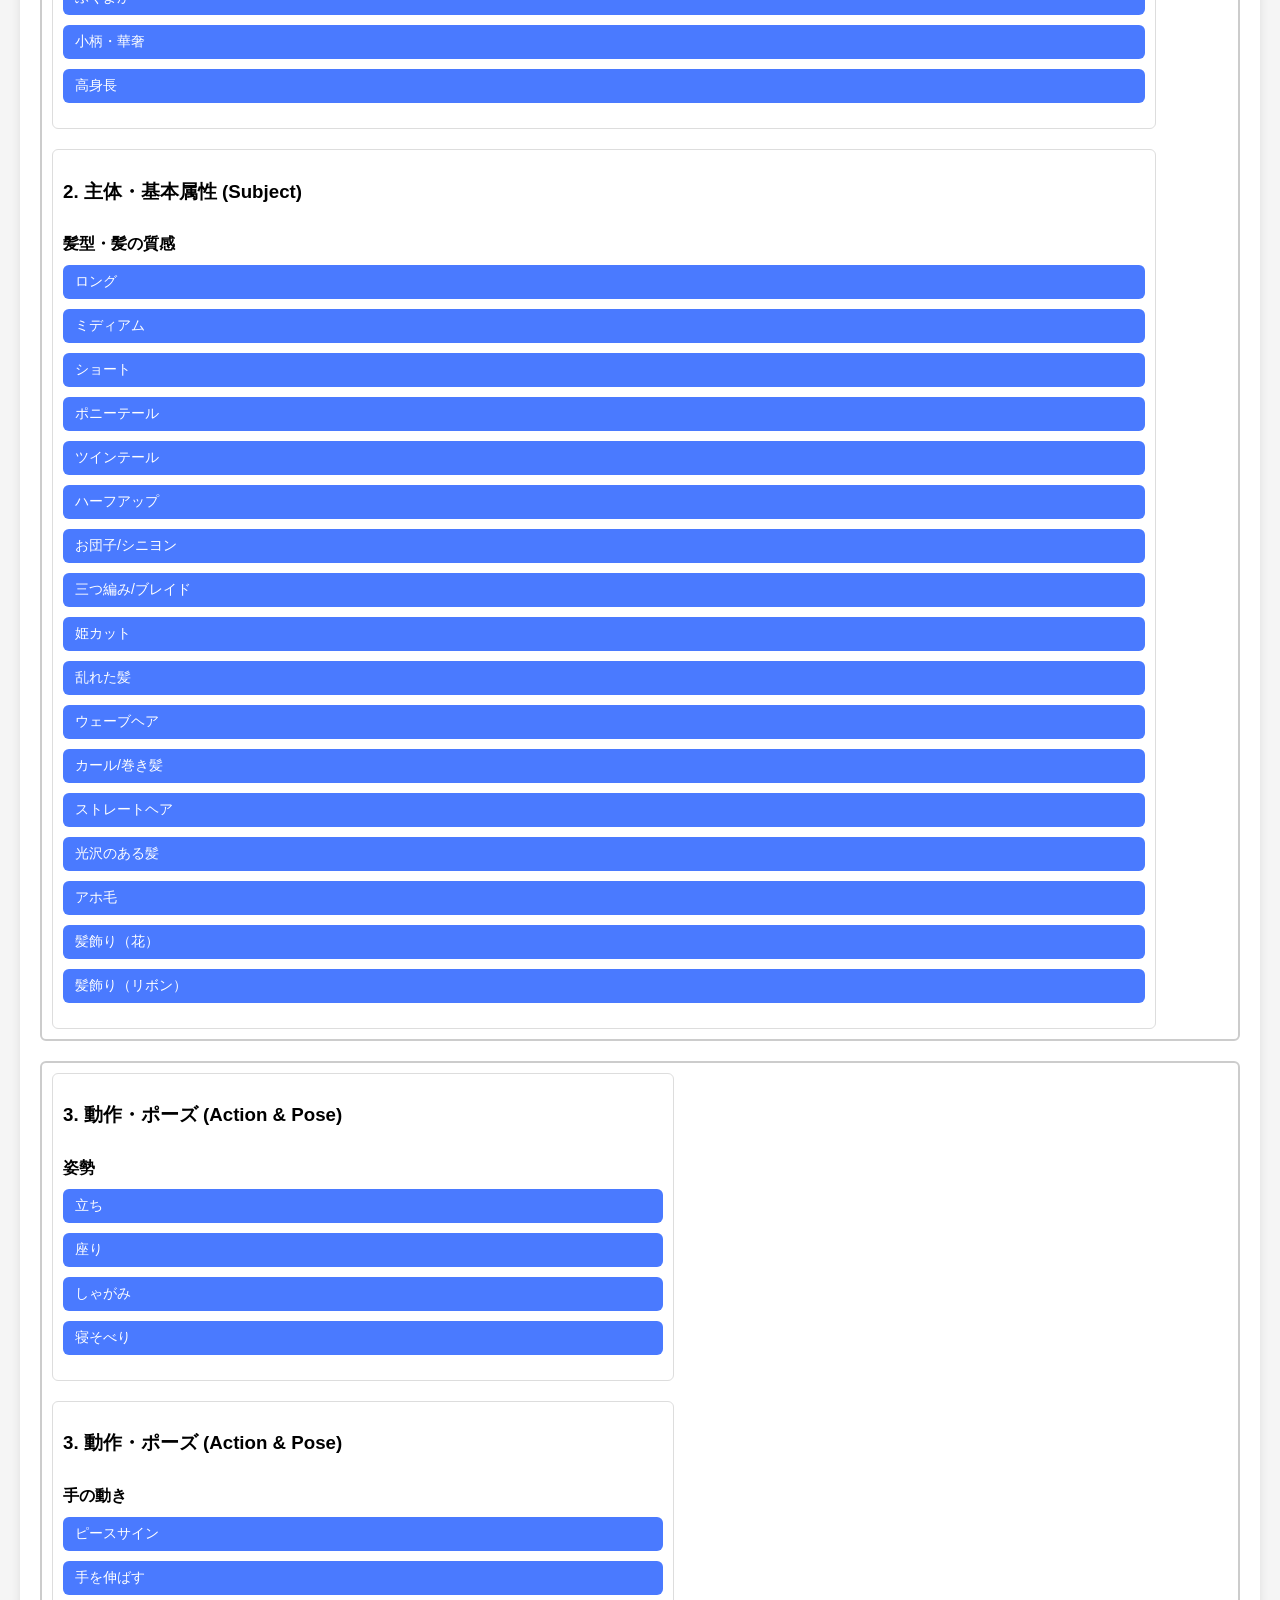
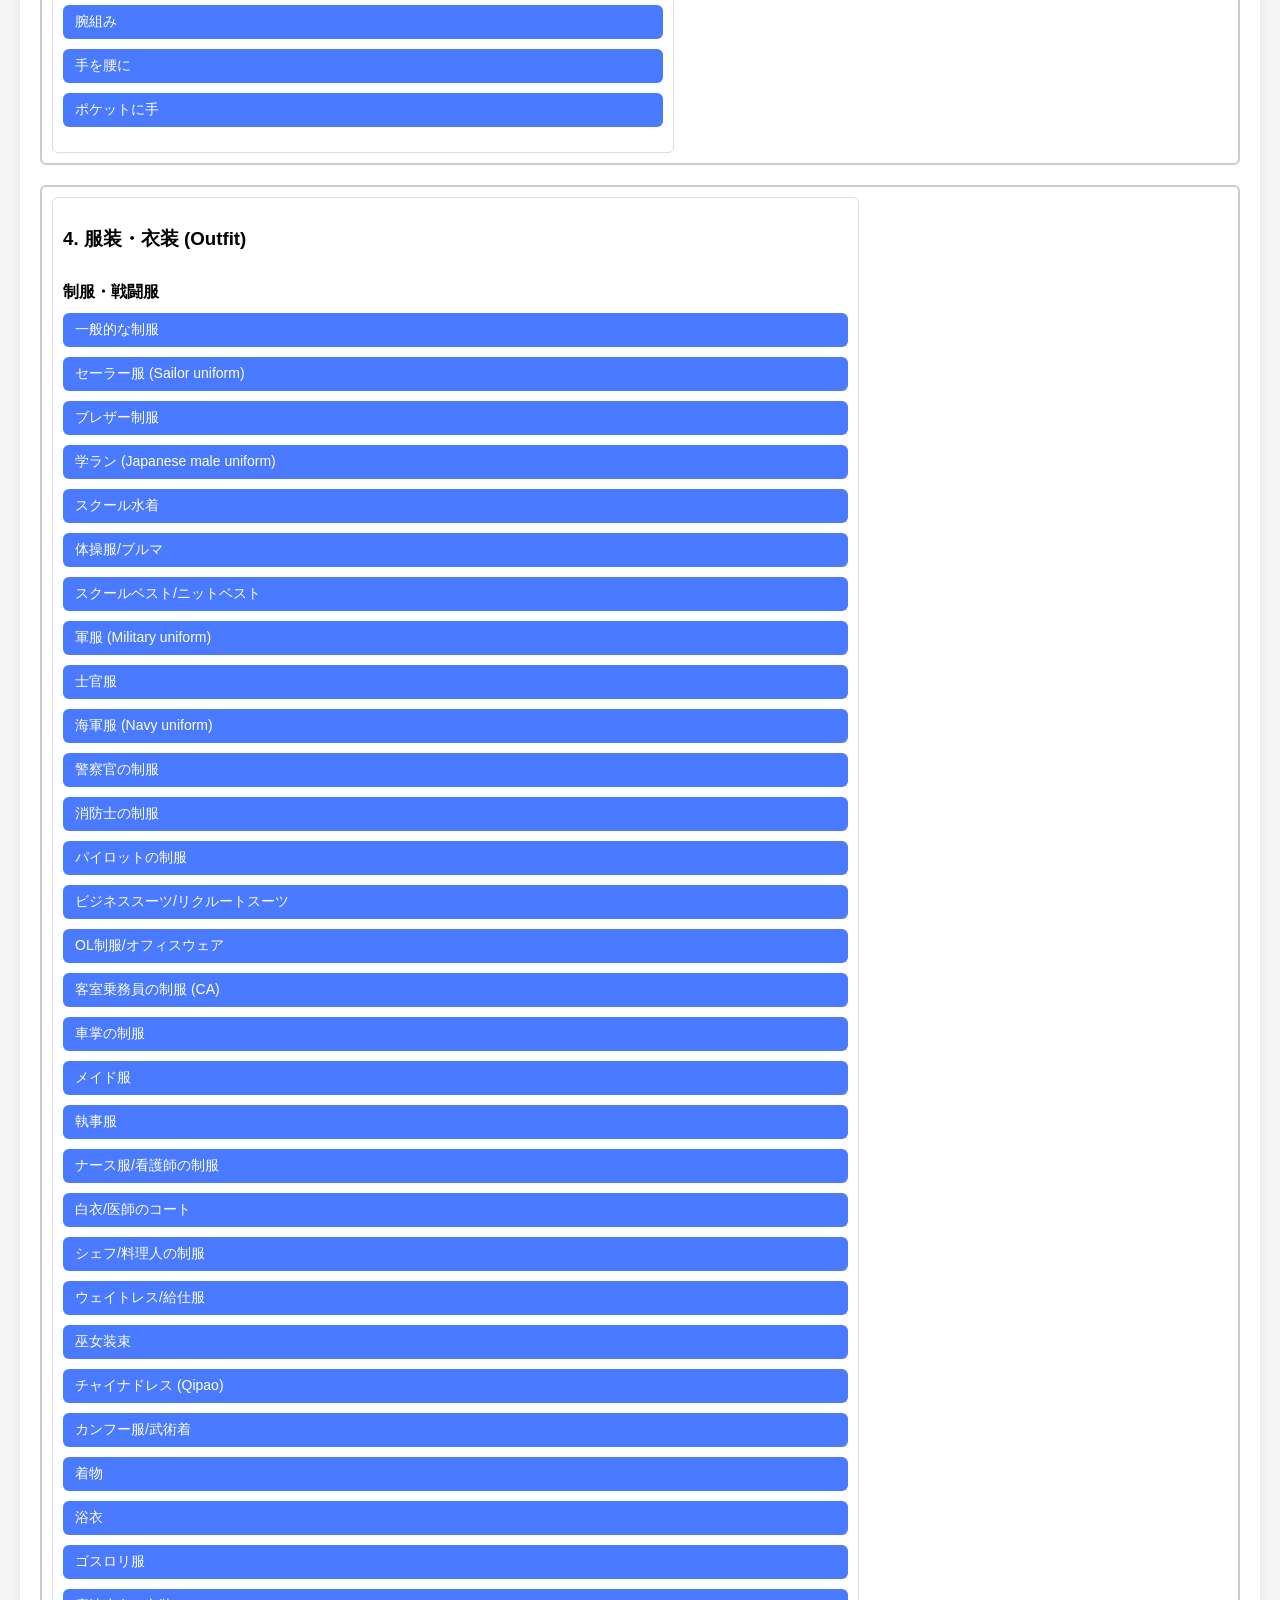
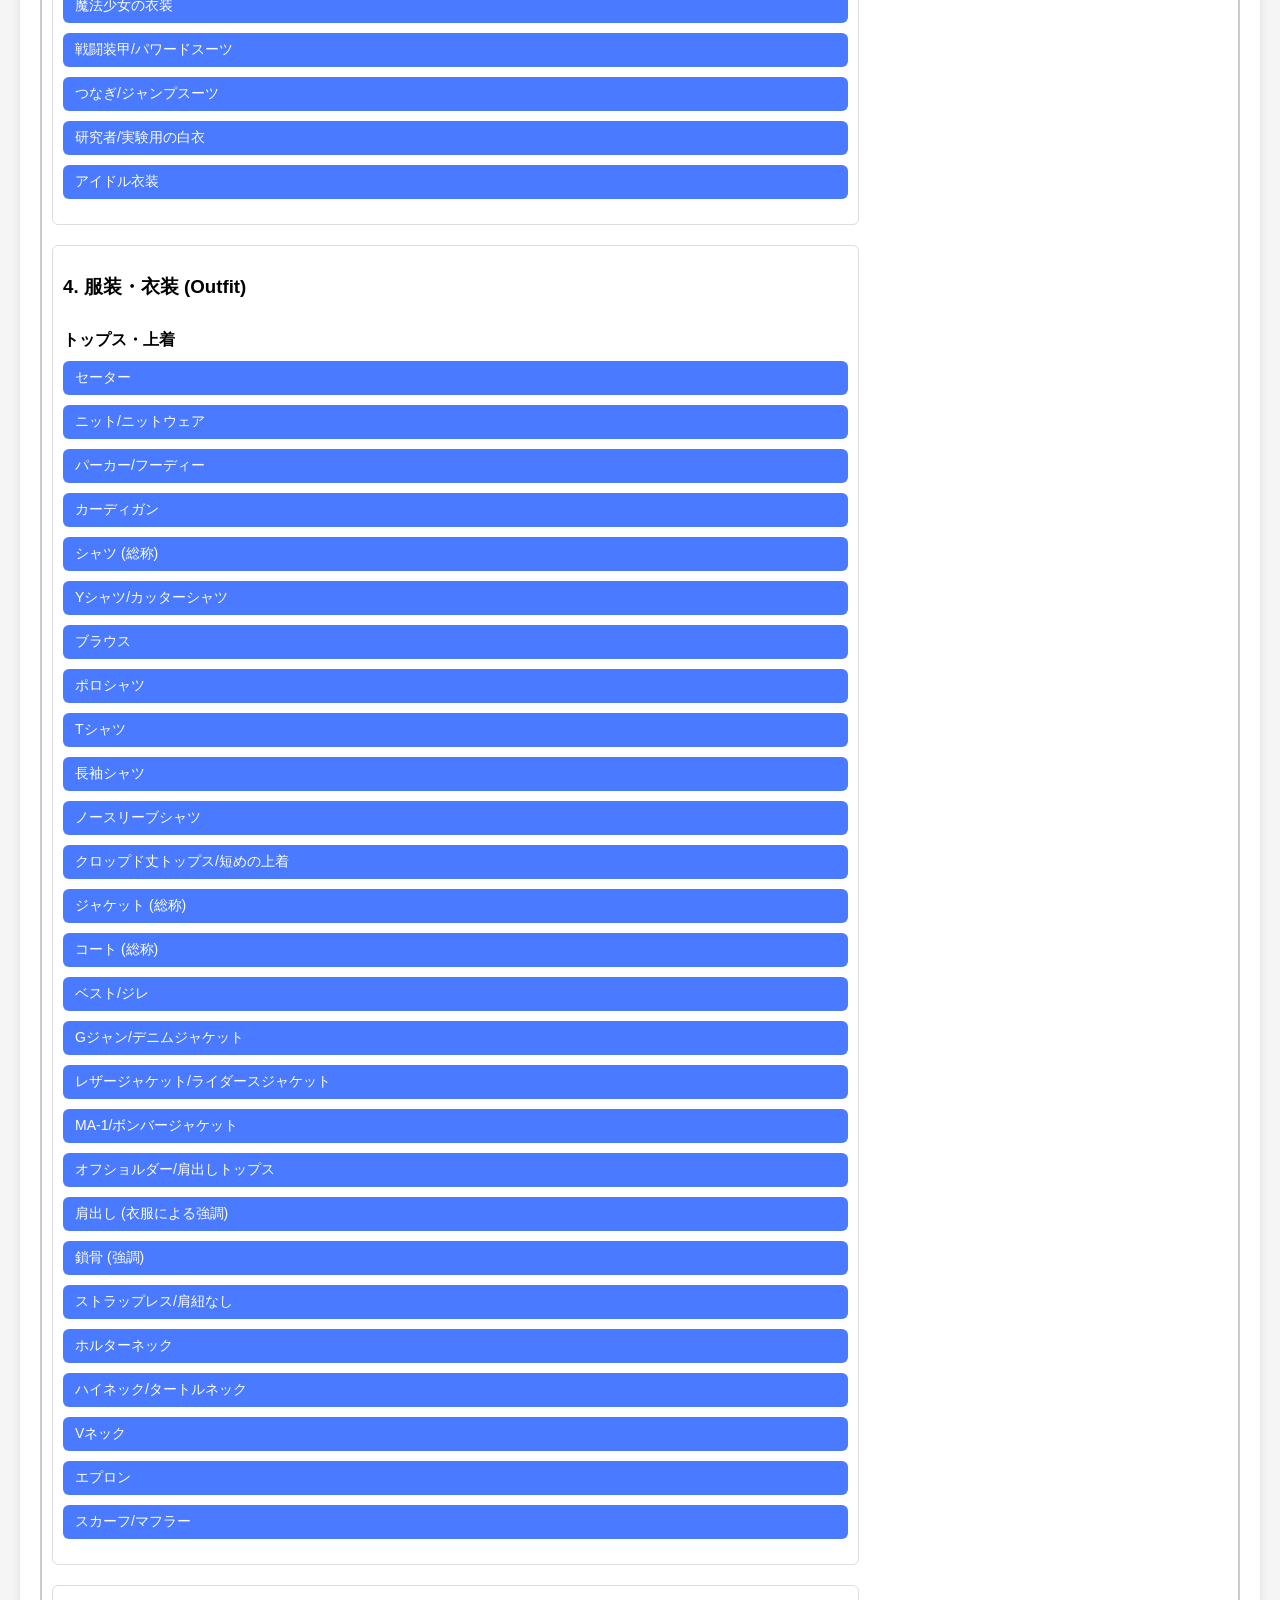
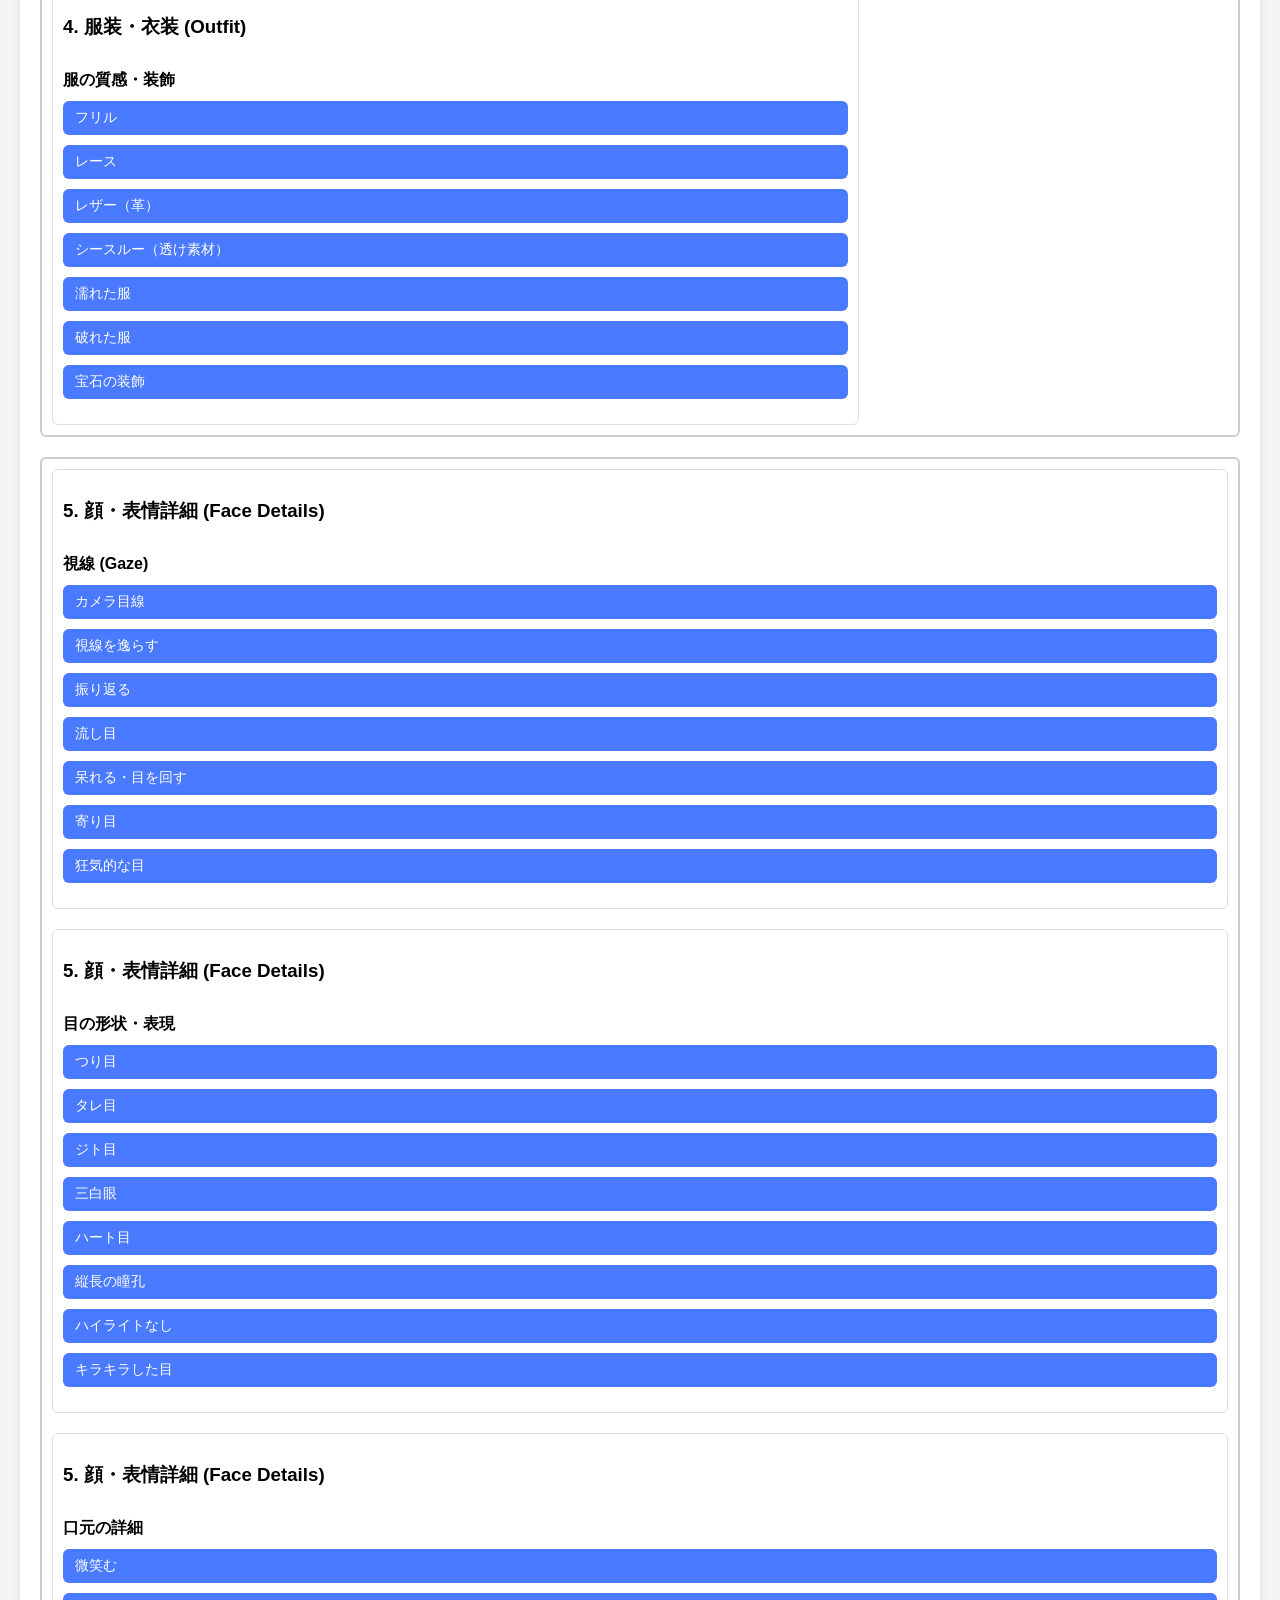
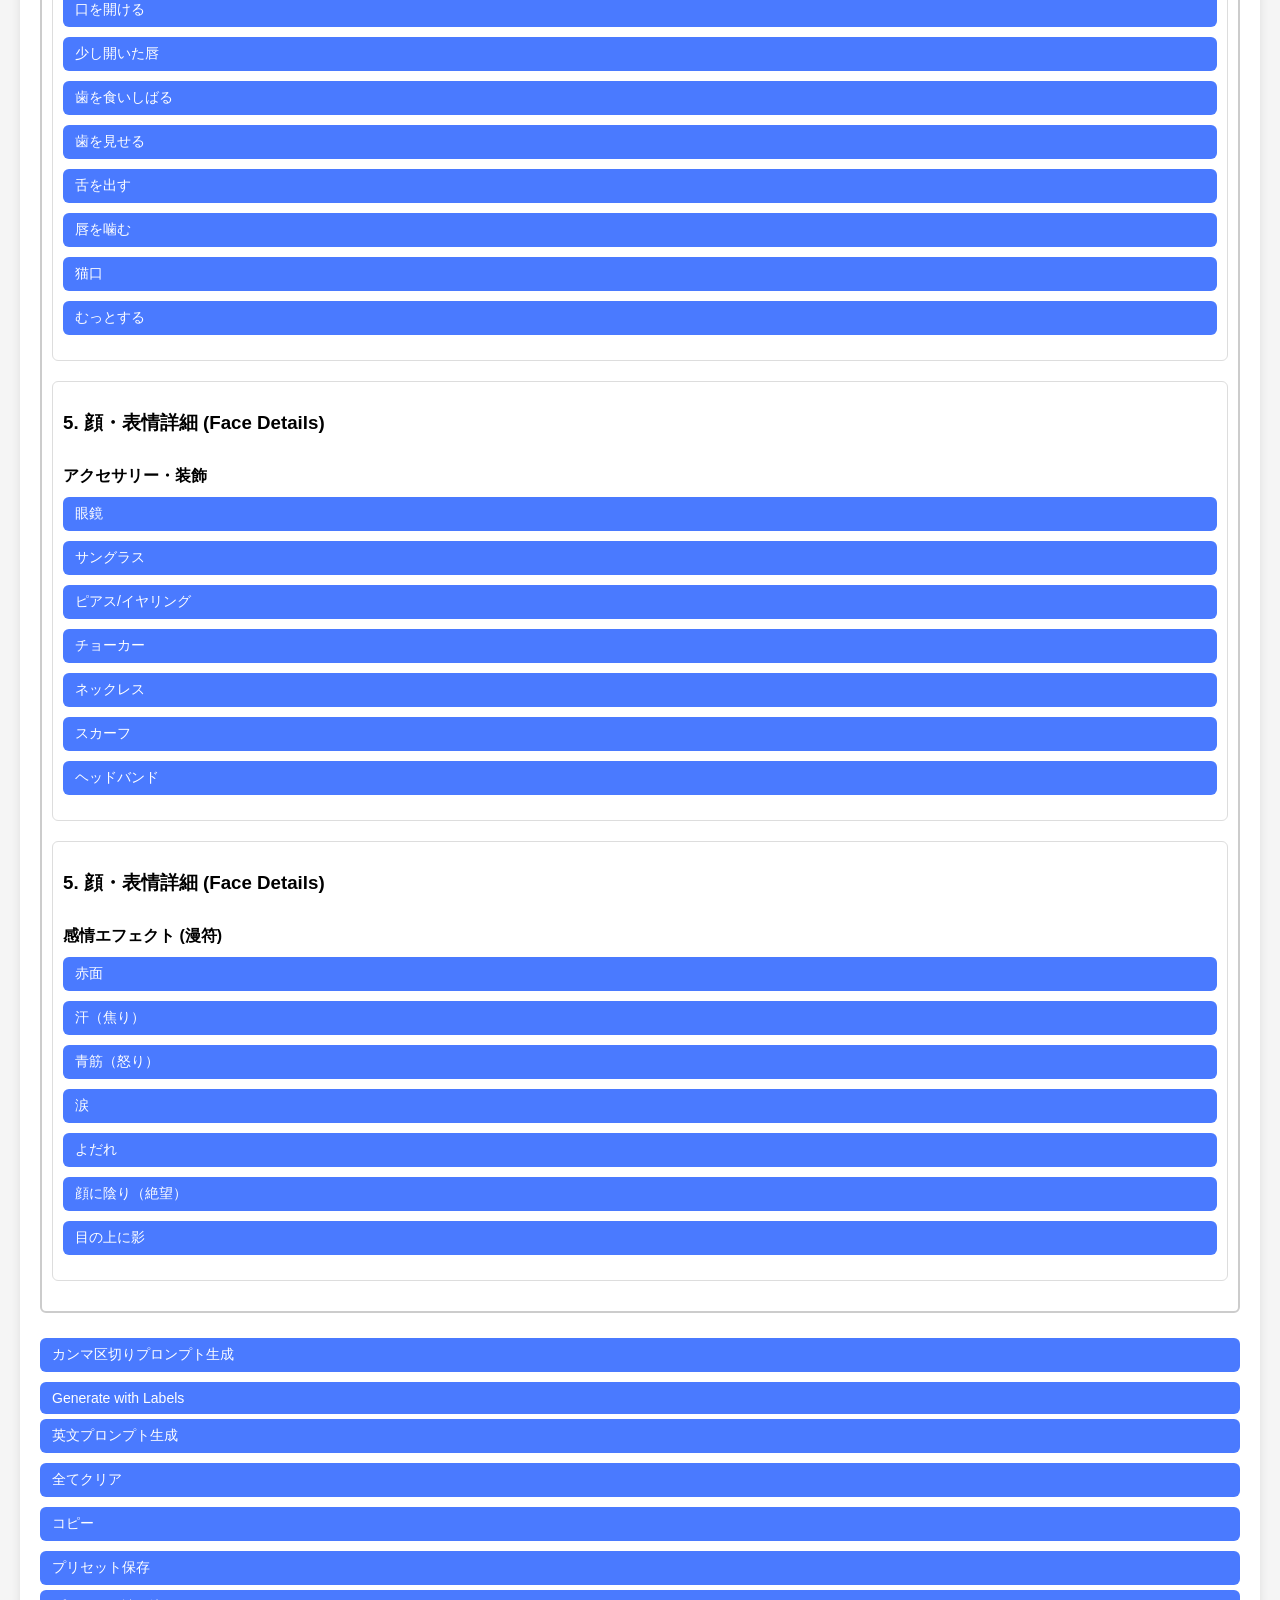
<file: multi.html>
<!DOCTYPE html>
<html lang="ja">
  <head>
    <meta charset="UTF-8" />
    <meta name="viewport" content="width=device-width, initial-scale=1.0" />
    <title>PixAI Prompt Generator</title>
    <link rel="stylesheet" href="css/style.css" />
  </head>
  <body>
    <a href="./index.html">ChatGPT提案版</a>
    <div class="container">
      <!-- JSONから自動生成されるサブグループ -->
      <div id="ui-root"></div>

      <!-- 操作ボタン -->
      <!-- プリセット保存・読み込み -->

      <div class="preset-output" id="presetOutput"></div>
      <button id="generate">カンマ区切りプロンプト生成</button>
      <button id="generateLabel">Generate with Labels</button>
      <button id="generateEnglish">英文プロンプト生成</button>
      <button id="clearAll">全てクリア</button>
      <button id="copy">コピー</button>
      <div class="output" id="output"></div>
      <!-- プリセット読み込み結果表示用 -->
      <button id="savePreset">プリセット保存</button>
      <button id="loadPreset">プリセット読み込み</button>
    </div>

    <script type="module" src="js/script_multi.js"></script>
  </body>
</html>
</file>
<file: css/style.css>
/** style.css 修正版（孫階層対応・トグル表示追加・孫階層横並び・ボタン幅統一） **/

body {
  font-family: sans-serif;
  margin: 20px;
  background: #f5f5f5;
}

.container {
  max-width: 1400px;
  margin: auto;
  background: #fff;
  padding: 20px;
  border-radius: 10px;
  box-shadow: 0 0 10px rgba(0, 0, 0, 0.1);
}

.group-row {
  display: flex; /* ★ 追加: keyword-list を横並びにするため */
  flex-wrap: wrap; /* ★ 追加: 画面幅に応じて折り返すため */
  gap: 20px;
  margin-bottom: 20px;
  border: 2px solid #ccc;
  padding: 10px;
  border-radius: 6px;
}

.left-column {
  display: flex;
  flex-wrap: wrap;
  gap: 20px;
}

.keyword-list {
  display: flex;
  flex-direction: column;
  border: 1px solid #ddd;
  padding: 10px;
  border-radius: 6px;
}

.keyword-list h3 {
  margin-bottom: 8px;
}

.sub-group {
  display: flex;
  flex-direction: column;
  margin-bottom: 10px;
}

.sub-group h4 {
  margin-bottom: 5px;
  display: flex;
  justify-content: space-between;
  align-items: center;
  cursor: pointer;
}

button {
  margin: 5px 0;
  padding: 8px 12px;
  border: none;
  background: #4a7aff;
  color: #fff;
  font-size: 14px;
  border-radius: 6px;
  cursor: pointer;
  width: 100%;
  text-align: left;
}

button.active {
  background: #cab904;
}

button:hover {
  background: #cab904;
}

/* --- 孫階層用 --- */
.sub-subgroups {
  display: flex;
  flex-wrap: wrap;
  gap: 8px;
  margin-left: 15px;
  border-left: 2px dashed #ccc;
  padding-left: 10px;
  flex-direction: row; /* 孫階層同士も横並び */
}

.sub-subgroups.collapsed {
  display: none;
}

/* 🌟 修正: sub-subgroup を Grid コンテナに変更し、ボタン幅を統一する 🌟 */
/* --- 孫階層用 (.sub-subgroup) の修正 (再々強化) --- */
.sub-subgroup {
  display: grid;
  gap: 8px; /* ボタン間の間隔 */

  /* 🌟 強化 1: 高さの決定をコンテンツに任せる (間延びを防ぐ最も確実な方法) 🌟 */
  height: min-content;

  /* 🌟 強化 2: Grid内のアイテムを縦方向の上端に揃える 🌟 */
  align-items: start;

  /* 幅の統一のための設定 */
  grid-template-columns: minmax(min-content, max-content);

  width: auto;
  flex: 0 0 auto;
}

.sub-subgroup button {
  /* Grid設定により上書きされるため、autoはそのまま残します */
  width: auto;
  flex: 0 0 auto;
}

/* トグルボタン用 */
.sub-group h4 span.toggle {
  margin-left: 5px;
  font-weight: bold;
  user-select: none;
}

.hidden {
  display: none;
}

#generateLabel,
#generateEnglish,
#savePreset,
#loadPreset {
  display: flex;
}
/* ボタンの基本スタイル */
.back-to-top {
  /* 常に画面に対して固定する */
  position: fixed;
  /* 右端から30pxの位置に配置 */
  right: 30px;
  /* 下端から30pxの位置に配置 */
  bottom: 30px;
  /* 他の要素の上に表示されるようにz-indexを設定 */
  z-index: 99;

  /* 初期状態では非表示にする (JSで制御) */
  /* 注: JSで表示を制御するため、初期の display: none; はHTMLやJSで制御します */
  /* ここではボタンの中央寄せのために flex を設定しておき、JSで show/hideを制御します */
  display: flex;
  align-items: center; /* 垂直方向の中央揃え */
  justify-content: center; /* 水平方向の中央揃え */

  /* デザインを go-to-bottom に合わせる */
  width: auto; /* 幅をテキストに合わせる */
  padding: 10px 15px; /* 内側の余白を設定 */
  height: auto; /* 高さを自動にする */

  background-color: #d15304;
  color: white;
  border: none;
  border-radius: 5px; /* 角丸にする */
  cursor: pointer;

  font-size: 14px; /* 文字サイズを小さく調整 */
  white-space: nowrap; /* テキストが折り返さないようにする */

  box-shadow: 0 2px 5px rgba(0, 0, 0, 0.2);
  /* 表示・非表示をスムーズにするためのトランジション */
  transition: opacity 0.3s, visibility 0.3s;
}

/* スクロール時に表示するためのクラス (JavaScriptで切り替えます) */
/* 注: display: block; ではなく display: flex; に変更します */
.back-to-top.show {
  display: flex;
}

/* --- 以下、go-to-bottomのスタイル（比較用） --- */

/* 左上に固定するボタンのスタイル */
.go-to-bottom {
  /* 常に画面に対して固定する */
  position: fixed;
  /* 左端から30pxの位置に配置 */
  left: 30px;
  /* 上端から30pxの位置に配置 */
  top: 30px;
  /* 他の要素の上に表示されるようにz-indexを設定 */
  z-index: 99;

  /* 初期状態では表示する (ページ最上部では非表示にするため、JSで制御) */
  display: flex;
  align-items: center;
  justify-content: center;

  /* デザイン */
  width: auto;
  padding: 10px 15px;
  height: auto;
  background-color: #d15304; /* トップボタンと色を変えて区別 */
  color: white;
  border: none;
  border-radius: 5px;
  cursor: pointer;
  font-size: 14px;
  white-space: nowrap;
  box-shadow: 0 2px 5px rgba(0, 0, 0, 0.2);
  transition: opacity 0.3s, visibility 0.3s;
}

/* スクロール量が少ないときに非表示にするクラス */
/* .go-to-bottom.hide {
display: none;
} */

/* History Management Styles */
/* History Management Styles (修正版: Tailwindクラスをターゲット) */

/* ラベルは flex-grow が適用されているため、このボタンの固定化で自動的にスペースを占めるはずです */
/* --- 履歴ボタンのスタイル調整 --- */

/* 既存のボタンの見た目を適用するため、globalな button スタイルはそのまま利用します */

/* 履歴アイテム全体を包むラッパー (削除ボタンをボタンと横並びにするためのFlexコンテナとして機能させる) */
.history-item-wrapper {
  margin-bottom: 5px; /* 履歴ボタン同士の間隔 */
}

/* 履歴ボタンと削除ボタンを横並びにするためのラッパー */
.history-item-flex-wrapper {
  display: flex;
  align-items: center; /* 垂直方向の中央揃え */
  gap: 8px; /* ボタンと削除アイコンの間隔 */
}

/* 履歴ボタン自体 */
.history-button {
  /* globalな button スタイル（width: 100%; text-align: left; など）が適用されます */
  flex-grow: 1; /* 親の幅いっぱいに広がる */
  margin: 0; /* ラッパーで間隔を制御するため、マージンをリセット */
}

/* 削除ボタン */
.delete-history-btn {
  /* 既存のボタンのスタイルを上書きして、アイコンとして機能させる */
  width: 24px; /* 固定幅 */
  height: 24px; /* 固定高さ */
  padding: 0; /* パディングをリセット */
  margin: 0; /* マージンをリセット */

  /* 既存のボタンの背景色/テキスト色を上書き */
  background: #dc2626; /* 赤 */
  color: white;

  border-radius: 50%; /* 正円にする */
  flex-shrink: 0; /* 縮まないようにする */
  display: flex; /* SVGアイコンを中央に配置 */
  justify-content: center;
  align-items: center;
}

.delete-history-btn:hover {
  background: #b91c1c;
}
.subgroups-main-wrapper.collapsed {
  display: none;
}

/* 新しいラッパーが非表示になるように設定 */
.main-content-wrapper.collapsed {
  display: none !important; /* display:flex を上書きして非表示にする */
}

/* keyword-list のスタイルを調整（不要であれば削除可） */
.keyword-list {
  /* flex-direction: column; が設定されているか確認し、必要なら削除 */
  display: block; /* Flexboxコンテナ内で全体を占有させるため */
  width: 100%;
}

/* --- キーワードボタンの折りたたみ機能用スタイル --- */

/* 9個目以降のボタンに適用される、初期非表示のスタイル */
.sub-group button.hidden-initial,
.sub-subgroup button.hidden-initial {
  display: none;
}

/* トグルボタンのスタイル調整 */
/* キーワードボタンと区別し、常に横幅いっぱいに表示されるようにします */
button.toggle-more-buttons {
  /* 既存の button スタイルを上書き */
  width: 100%;
  text-align: center;
  margin-top: 10px;
  margin-bottom: 5px; /* sub-groupのgapが効くように下マージンを調整 */
  background: #555; /* 色を変えて区別 */
  color: #fff;
  flex-shrink: 0; /* sub-group内のFlexboxで縮まないように */
}

button.toggle-more-buttons:hover {
  background: #333;
}

/* --- ツールチップ機能 (JSON value 表示) 用スタイル --- */

/* 1. ラッパー要素: ツールチップをボタンに対して相対位置に配置するために必要 */
/* ラッパー自体を横並びのボタンのように扱うため、ボタンの margin をここで再現 */
.tooltip-wrapper {
  position: relative;
  display: inline-block; /* 縦積みではなく、横並びを許可するため inline-block に変更 */
  margin: 5px 0; /* 元のボタンの上下マージンを再現 */
  width: 100%; /* 子要素のボタンの幅100%を維持 */
}

/* 🌟 修正: sub-subgroup 内のラッパーのスタイルを上書き 🌟 */
/* Gridの列幅に合わせるため、幅を100%に設定 */
.sub-subgroup .tooltip-wrapper {
  width: 100%; /* Grid の列幅に合わせる */
  flex: none; /* Flexboxの設定を解除 */
  margin: 0; /* sub-subgroup の gap で間隔を制御するため、マージンをリセット */
}

/* 2. ツールチップ要素 (item.value) の初期状態 */
.tooltip-value {
  /* 初期状態 */
  visibility: hidden; /* 非表示 */
  opacity: 0; /* 透明度も0 */

  /* 🌟 修正箇所: 幅の柔軟性と折り返し 🌟 */

  /* ツールチップの最大幅を設定 (これ以上広くならない) */
  max-width: 300px;

  /* 最小幅を、例えば、ボタンのラベルより少し広い程度に設定 */
  min-width: 100px;

  white-space: normal; /* テキストを折り返すようにする */
  word-wrap: break-word; /* 長い単語でも強制的に折り返す */

  background-color: #333;
  color: #fff;
  text-align: left;
  border-radius: 4px;
  padding: 5px 10px;

  /* ボタンに対する絶対位置 */
  position: absolute;
  z-index: 100;
  bottom: 125%;
  left: 50%;
  transform: translateX(-50%);

  /* アニメーション */
  transition: opacity 0.2s, visibility 0.2s;
  pointer-events: none;
}

/* 3. ホバー時の動作を制御 */
/* ラッパーがホバーされたら、その中の .tooltip-valueを表示する */
.tooltip-wrapper:hover .tooltip-value {
  visibility: visible; /* 表示 */
  opacity: 1; /* 透明度を元に戻す */
}

/* 4. 子要素のボタンのスタイル調整 */
/* ラッパーが幅を持つため、ボタン自体の幅を調整 */
.tooltip-wrapper button {
  /* sub-group内のボタンは幅100%を維持 */
  width: 100%;
  margin: 0; /* ラッパーでマージンを制御するためリセット */
}

/* 🌟 修正: sub-subgroup内のボタンはGridの幅に合わせる 🌟 */
.sub-subgroup .tooltip-wrapper button {
  width: 100%; /* Gridの列幅に合わせる */
  flex: none;
}

/* --- キーワードボタンの折りたたみ機能 (ラッパー対応) --- */

/* 9個目以降のボタンのラッパーに適用される、初期非表示のスタイル */
.tooltip-wrapper.hidden-initial {
  display: none !important;
}
</file>
